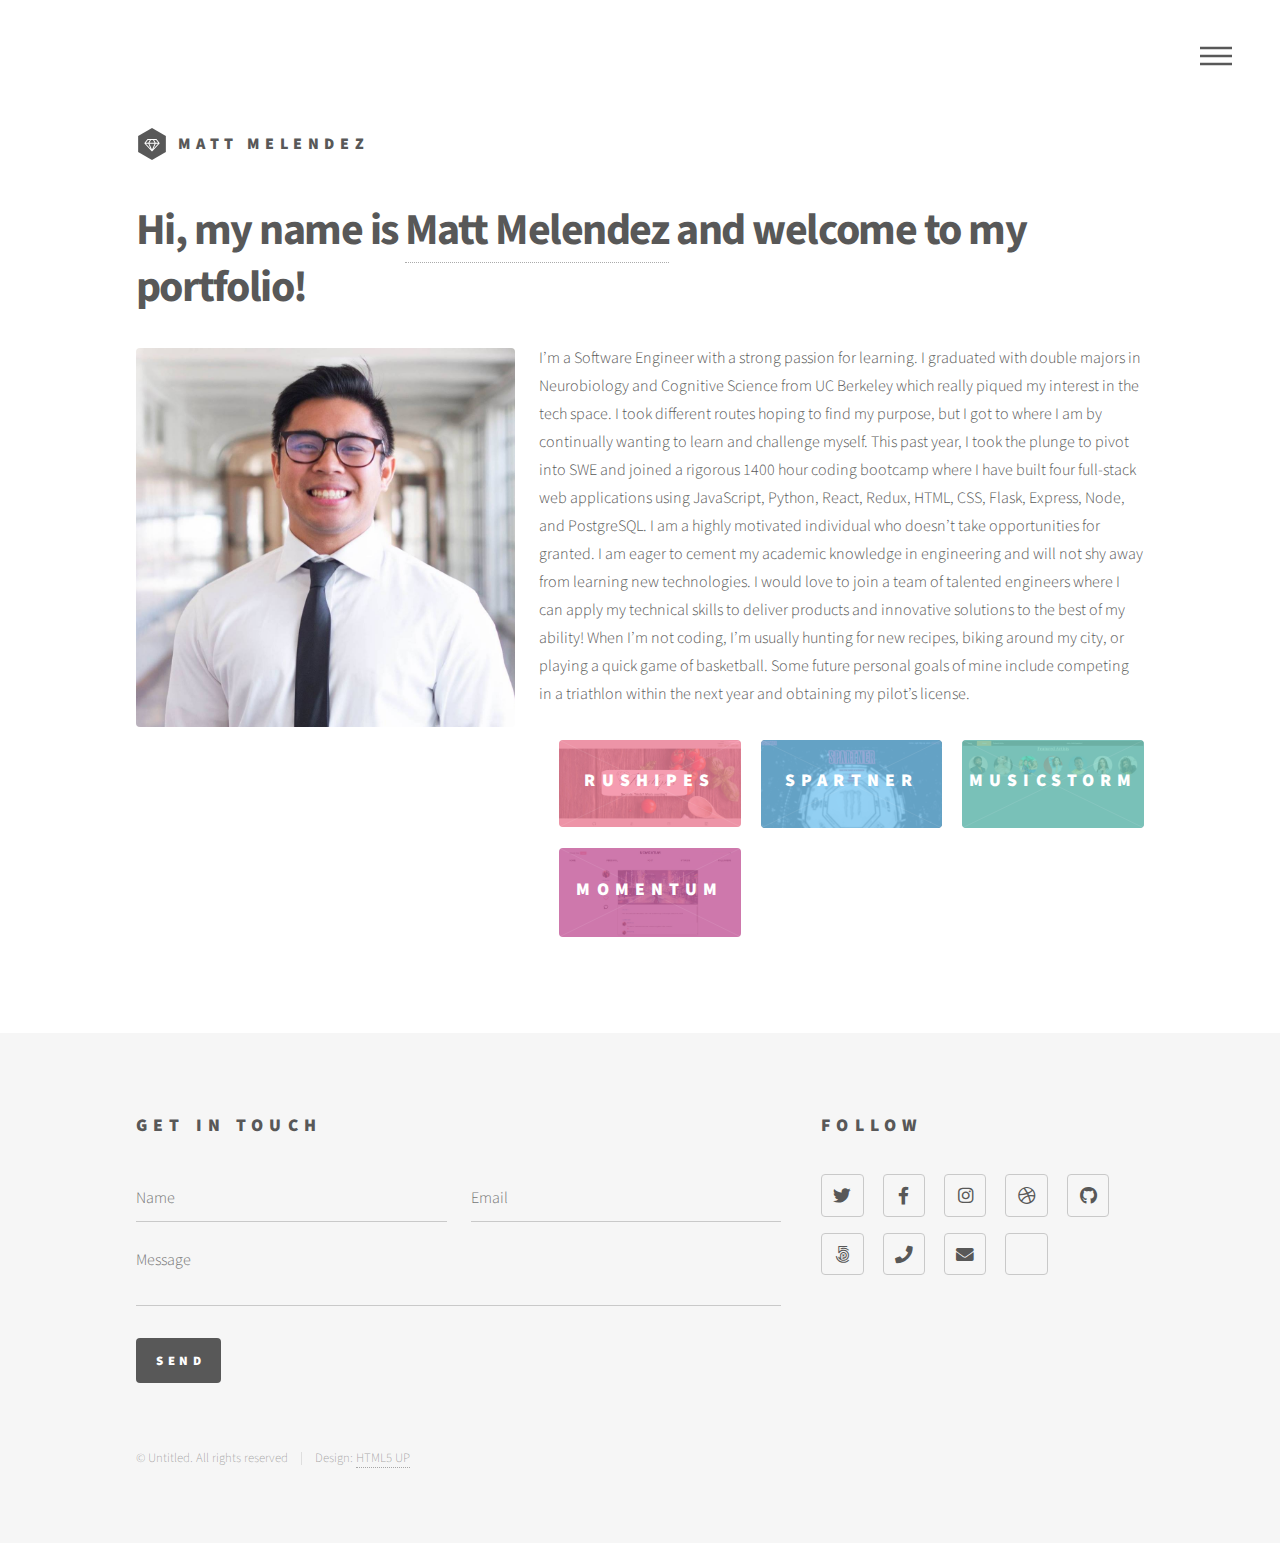
<file: index.html>
<!DOCTYPE HTML>
<!--
	Phantom by HTML5 UP
	html5up.net | @ajlkn
	Free for personal and commercial use under the CCA 3.0 license (html5up.net/license)
-->
<html>
	<head>
		<title>Matt Melendez</title>
		<meta charset="utf-8" />
		<meta name="viewport" content="width=device-width, initial-scale=1, user-scalable=no" />
		<link rel="stylesheet" href="assets/css/main.css" />
		<link rel="icon" type= "image/png" href="images/face-recognition.png" />
		<noscript><link rel="stylesheet" href="assets/css/noscript.css" /></noscript>
	</head>
	<body class="is-preload">
		<!-- Wrapper -->
			<div id="wrapper">

				<!-- Header -->
					<header id="header">
						<div class="inner">

							<!-- Logo -->
								<a href="index.html" class="logo">
									<span class="symbol"><img src="images/logo.svg" alt="" /></span><span class="title">Matt Melendez</span>
								</a>

							<!-- Nav -->
								<nav>
									<ul>
										<li><a href="#menu">Menu</a></li>
									</ul>
								</nav>

						</div>
					</header>

				<!-- Menu -->
					<nav id="menu">
						<h2>Menu</h2>
						<ul>
							<li><a href="index.html">Home</a></li>
							<li><a href="about.html">About Me</a></li>
							<li><a href="rushipes.html">Rushipes</a></li>
							<li><a href="spartner.html">Spartner</a></li>
							<li><a href="musicstorm.html">MusicStorm</a></li>
							<li><a href="momentum.html">Momentum</a></li>
						</ul>
					</nav>

				<!-- Main -->
					<div id="main">
						<div class="inner">
							<header>
								<h1>Hi, my name is <a href="about.html">Matt Melendez</a> and welcome to my portfolio!</h1>
								<p><a href="about.html"><span class="image left"><img src="images/headshot.jpg" alt="" style="max-height:400px; max-width: 400px"/></span></a>I’m a Software Engineer with a strong passion for learning. I graduated with double majors in Neurobiology and Cognitive Science from UC Berkeley which really piqued my interest in the tech space. I took different routes hoping to find my purpose, but I got to where I am by continually wanting to learn and challenge myself.
									This past year, I took the plunge to pivot into SWE and joined a rigorous 1400 hour coding bootcamp where I have built four full-stack web applications using JavaScript, Python, React, Redux, HTML, CSS, Flask, Express, Node, and PostgreSQL. I am a highly motivated individual who doesn’t take opportunities for granted. I am eager to cement my academic knowledge in engineering and will not shy away from learning new technologies. I would love to join a team of talented engineers where I can apply my technical skills to deliver products and innovative solutions to the best of my ability!
									When I’m not coding, I’m usually hunting for new recipes, biking around my city, or playing a quick game of basketball. Some future personal goals of mine include competing in a triathlon within the next year and obtaining my pilot’s license.
									</p>
							</header>
							<section class="tiles">
								<article class="style1">
									<span class="image">
										<img src="images/rushipes.JPG" alt="rushipes-image" />
									</span>
									<a href="rushipes.html">
										<h2>Rushipes</h2>
										<div class="content">
											<p>Save your favorite recipes and make a virtual store of your pantry!</p>
										</div>
									</a>
								</article>
								<article class="style2">
									<span class="image">
										<img src="images/spartner.JPG" alt="spartner-image" />
									</span>
									<a href="spartner.html">
										<h2>Spartner</h2>
										<div class="content">
											<p>Have the match of a lifetime using our OK-Cupid inspired clone for the MMA community!</p>
										</div>
									</a>
								</article>
								<article class="style3">
									<span class="image">
										<img src="images/musicstorm.JPG" alt="musicstorm-image" />
									</span>
									<a href="musicstorm.html">
										<h2>MusicStorm</h2>
										<div class="content">
											<p>Upload your favorite albums and songs to this SoundCloud-inspired application!</p>
										</div>
									</a>
								</article>
								<article class="style4">
									<span class="image">
										<img src="images/momentum.JPG" alt="momentum-image"/>
									</span>
									<a href="momentum.html">
										<h2>Momentum</h2>
										<div class="content">
											<p>Interact with your feed by posting stories and liking and commenting on other stories!</p>
										</div>
									</a>
								</article>
							</section>
						</div>
					</div>

				<!-- Footer -->
					<footer id="footer">
						<div class="inner">
							<section>
								<h2>Get in touch</h2>
								<form method="post" action="#">
									<div class="fields">
										<div class="field half">
											<input type="text" name="name" id="name" placeholder="Name" />
										</div>
										<div class="field half">
											<input type="email" name="email" id="email" placeholder="Email" />
										</div>
										<div class="field">
											<textarea name="message" id="message" placeholder="Message"></textarea>
										</div>
									</div>
									<ul class="actions">
										<li><input type="submit" value="Send" class="primary" /></li>
									</ul>
								</form>
							</section>
							<section>
								<h2>Follow</h2>
								<ul class="icons">
									<li><a href="#" class="icon brands style2 fa-twitter"><span class="label">Twitter</span></a></li>
									<li><a href="#" class="icon brands style2 fa-facebook-f"><span class="label">Facebook</span></a></li>
									<li><a href="#" class="icon brands style2 fa-instagram"><span class="label">Instagram</span></a></li>
									<li><a href="#" class="icon brands style2 fa-dribbble"><span class="label">Dribbble</span></a></li>
									<li><a href="#" class="icon brands style2 fa-github"><span class="label">GitHub</span></a></li>
									<li><a href="#" class="icon brands style2 fa-500px"><span class="label">500px</span></a></li>
									<li><a href="#" class="icon solid style2 fa-phone"><span class="label">Phone</span></a></li>
									<li><a href="#" class="icon solid style2 fa-envelope"><span class="label">Email</span></a></li>
									<li><a href="#" class="icon solid style2 fa-linkedin"><span class="label">Linked In</span></a></li>
								</ul>
							</section>
							<ul class="copyright">
								<li>&copy; Untitled. All rights reserved</li><li>Design: <a href="http://html5up.net">HTML5 UP</a></li>
							</ul>
						</div>
					</footer>

			</div>

		<!-- Scripts -->
			<script src="assets/js/jquery.min.js"></script>
			<script src="assets/js/browser.min.js"></script>
			<script src="assets/js/breakpoints.min.js"></script>
			<script src="assets/js/util.js"></script>
			<script src="assets/js/main.js"></script>

	</body>
</html>
</file>
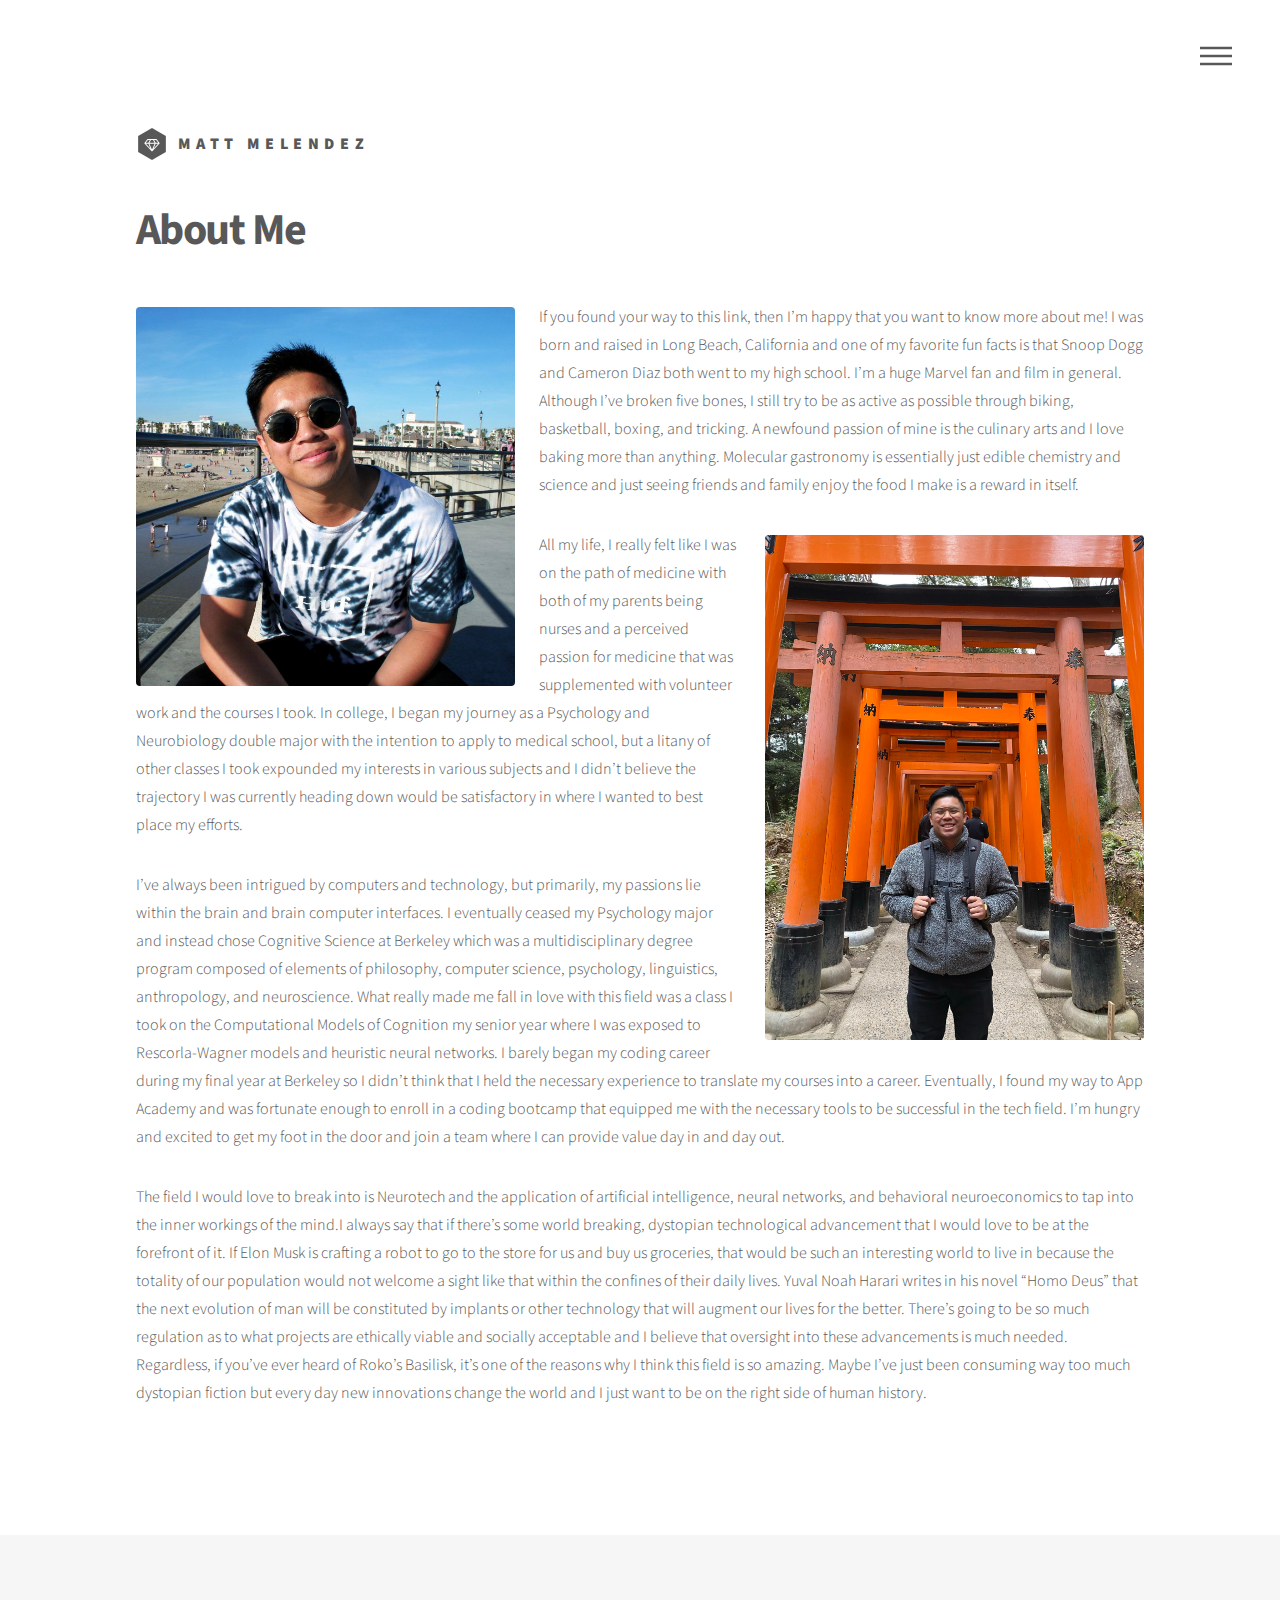
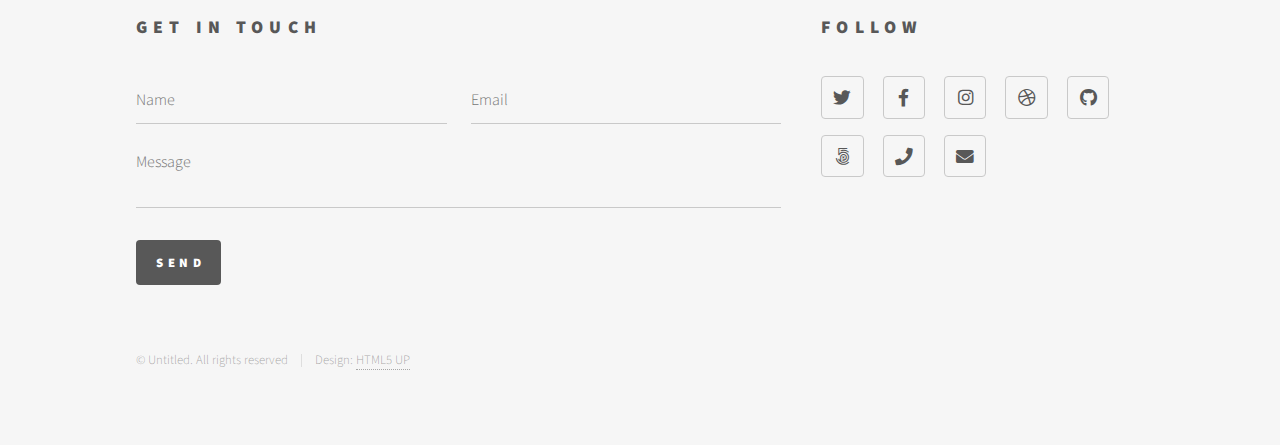
<file: about.html>
<!DOCTYPE HTML>
<!--
	Phantom by HTML5 UP
	html5up.net | @ajlkn
	Free for personal and commercial use under the CCA 3.0 license (html5up.net/license)
-->
<html>
	<head>
		<title>About Matt Melendez</title>
		<meta charset="utf-8" />
		<meta name="viewport" content="width=device-width, initial-scale=1, user-scalable=no" />
		<link rel="stylesheet" href="assets/css/main.css" />
		<link rel="icon" type= "image/png" href="images/face-recognition.png" />
		<noscript><link rel="stylesheet" href="assets/css/noscript.css" /></noscript>
	</head>
	<body class="is-preload">
		<!-- Wrapper -->
			<div id="wrapper">

				<!-- Header -->
					<header id="header">
						<div class="inner">

							<!-- Logo -->
								<a href="index.html" class="logo">
									<span class="symbol"><img src="images/logo.svg" alt="" /></span><span class="title">Matt Melendez</span>
								</a>

							<!-- Nav -->
								<nav>
									<ul>
										<li><a href="#menu">Menu</a></li>
									</ul>
								</nav>

						</div>
					</header>

				<!-- Menu -->
					<nav id="menu">
						<h2>Menu</h2>
						<ul>
							<li><a href="index.html">Home</a></li>
							<li><a href="about.html">About Me</a></li>
							<li><a href="rushipes.html">Rushipes</a></li>
							<li><a href="spartner.html">Spartner</a></li>
							<li><a href="musicstorm.html">MusicStorm</a></li>
							<li><a href="momentum.html">Momentum</a></li>
						</ul>
					</nav>

				<!-- Main -->
					<div id="main">
						<div class="inner">
							<h1>About Me</h1>
							<p><span class="image left"><img src="images/beach.jpg" alt="" /></span>If you found your way to this link, then I’m happy that you want to know more about me! I was born and raised in Long Beach, California and one of my favorite fun facts is that Snoop Dogg and Cameron Diaz both went to my high school. I’m a huge Marvel fan and film in general. Although I’ve broken five bones, I still try to be as active as possible through biking, basketball, boxing, and tricking. A newfound passion of mine is the culinary arts and I love baking more than anything. Molecular gastronomy is essentially just edible chemistry and science and just seeing friends and family enjoy the food I make is a reward in itself. </p>
							<p><span class="image right"><img src="images/japan.jpg" alt="" /></span>All my life, I really felt like I was on the path of medicine with both of my parents being nurses and a perceived passion for medicine that was supplemented with volunteer work and the courses I took. In college, I began my journey as a Psychology and Neurobiology double major with the intention to apply to medical school, but a litany of other classes I took expounded my interests in various subjects and I didn’t believe the trajectory I was currently heading down would be satisfactory in where I wanted to best place my efforts. </p>
							<p>I’ve always been intrigued by computers and technology, but primarily, my passions lie within the brain and brain computer interfaces. I eventually ceased my Psychology major and instead chose Cognitive Science at Berkeley which was a multidisciplinary degree program composed of elements of philosophy, computer science, psychology, linguistics, anthropology, and neuroscience. What really made me fall in love with this field was a class I took on the Computational Models of Cognition my senior year where I was exposed to Rescorla-Wagner models and heuristic neural networks. I barely began my coding career during my final year at Berkeley so I didn’t think that I held the necessary experience to translate my courses into a career. Eventually, I found my way to App Academy and was fortunate enough to enroll in a coding bootcamp that equipped me with the necessary tools to be successful in the tech field. I’m hungry and excited to get my foot in the door and join a team where I can provide value day in and day out.</p>
							<p>The field I would love to break into is Neurotech and the application of artificial intelligence, neural networks, and behavioral neuroeconomics to tap into the inner workings of the mind.I always say that if there’s some world breaking, dystopian technological advancement that I would love to be at the forefront of it. If Elon Musk is crafting a robot to go to the store for us and buy us groceries, that would be such an interesting world to live in because the totality of our population would not welcome a sight like that within the confines of their daily lives. Yuval Noah Harari writes in his novel “Homo Deus” that the next evolution of man will be constituted by implants or other technology that will augment our lives for the better. There’s going to be so much regulation as to what projects are ethically viable and socially acceptable and I believe that oversight into these advancements is much needed. Regardless, if you’ve ever heard of Roko’s Basilisk, it’s one of the reasons why I think this field is so amazing. Maybe I’ve just been consuming way too much dystopian fiction but every day new innovations change the world and I just want to be on the right side of human history. </p>
						</div>
					</div>

				<!-- Footer -->
					<footer id="footer">
						<div class="inner">
							<section>
								<h2>Get in touch</h2>
								<form method="post" action="#">
									<div class="fields">
										<div class="field half">
											<input type="text" name="name" id="name" placeholder="Name" />
										</div>
										<div class="field half">
											<input type="email" name="email" id="email" placeholder="Email" />
										</div>
										<div class="field">
											<textarea name="message" id="message" placeholder="Message"></textarea>
										</div>
									</div>
									<ul class="actions">
										<li><input type="submit" value="Send" class="primary" /></li>
									</ul>
								</form>
							</section>
							<section>
								<h2>Follow</h2>
								<ul class="icons">
									<li><a href="#" class="icon brands style2 fa-twitter"><span class="label">Twitter</span></a></li>
									<li><a href="#" class="icon brands style2 fa-facebook-f"><span class="label">Facebook</span></a></li>
									<li><a href="#" class="icon brands style2 fa-instagram"><span class="label">Instagram</span></a></li>
									<li><a href="#" class="icon brands style2 fa-dribbble"><span class="label">Dribbble</span></a></li>
									<li><a href="#" class="icon brands style2 fa-github"><span class="label">GitHub</span></a></li>
									<li><a href="#" class="icon brands style2 fa-500px"><span class="label">500px</span></a></li>
									<li><a href="#" class="icon solid style2 fa-phone"><span class="label">Phone</span></a></li>
									<li><a href="#" class="icon solid style2 fa-envelope"><span class="label">Email</span></a></li>
								</ul>
							</section>
							<ul class="copyright">
								<li>&copy; Untitled. All rights reserved</li><li>Design: <a href="http://html5up.net">HTML5 UP</a></li>
							</ul>
						</div>
					</footer>

			</div>

		<!-- Scripts -->
			<script src="assets/js/jquery.min.js"></script>
			<script src="assets/js/browser.min.js"></script>
			<script src="assets/js/breakpoints.min.js"></script>
			<script src="assets/js/util.js"></script>
			<script src="assets/js/main.js"></script>

	</body>
</html>
</file>
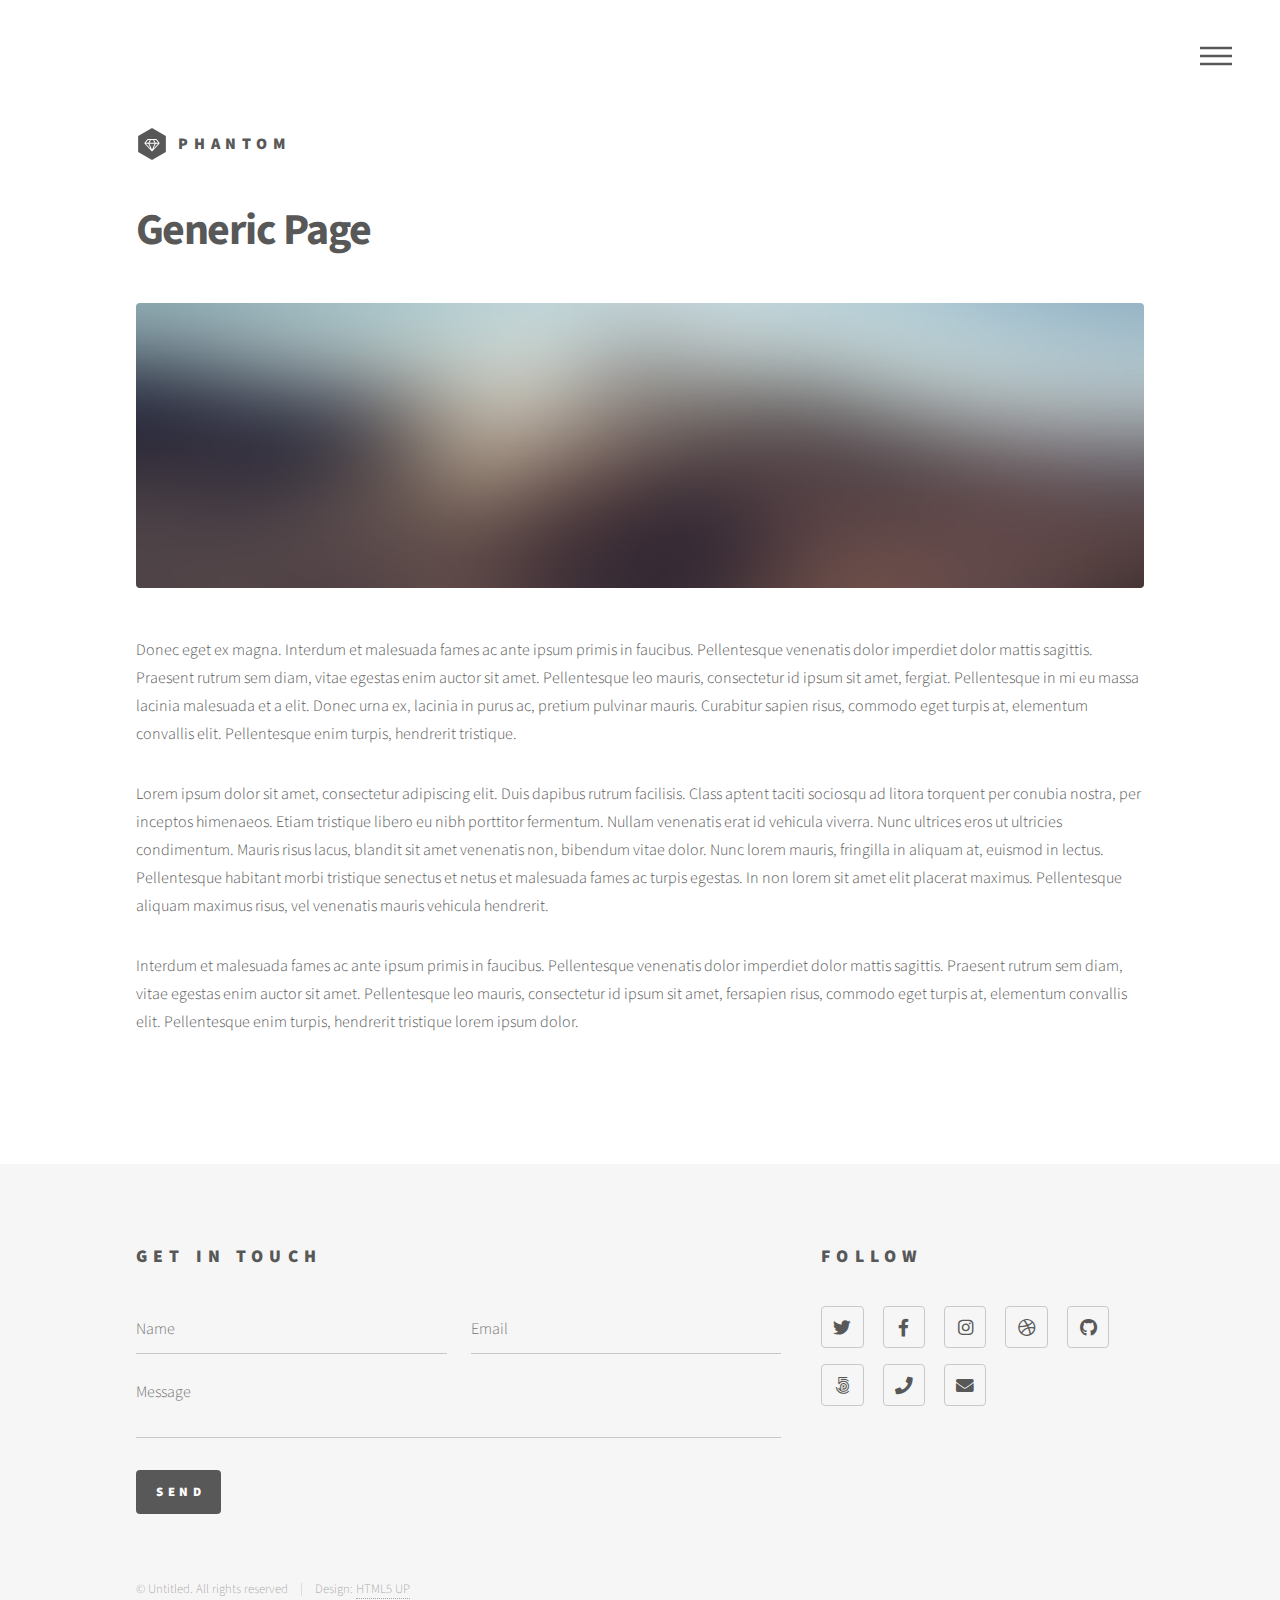
<file: generic.html>
<!DOCTYPE HTML>
<!--
	Phantom by HTML5 UP
	html5up.net | @ajlkn
	Free for personal and commercial use under the CCA 3.0 license (html5up.net/license)
-->
<html>
	<head>
		<title>Generic - Phantom by HTML5 UP</title>
		<meta charset="utf-8" />
		<meta name="viewport" content="width=device-width, initial-scale=1, user-scalable=no" />
		<link rel="stylesheet" href="assets/css/main.css" />
		<noscript><link rel="stylesheet" href="assets/css/noscript.css" /></noscript>
	</head>
	<body class="is-preload">
		<!-- Wrapper -->
			<div id="wrapper">

				<!-- Header -->
					<header id="header">
						<div class="inner">

							<!-- Logo -->
								<a href="index.html" class="logo">
									<span class="symbol"><img src="images/logo.svg" alt="" /></span><span class="title">Phantom</span>
								</a>

							<!-- Nav -->
								<nav>
									<ul>
										<li><a href="#menu">Menu</a></li>
									</ul>
								</nav>

						</div>
					</header>

				<!-- Menu -->
					<nav id="menu">
						<h2>Menu</h2>
						<ul>
							<li><a href="index.html">Home</a></li>
							<li><a href="rushipes.html">Rushipes</a></li>
							<li><a href="spartner.html">Spartner</a></li>
							<li><a href="musicstorm.html">MusicStorm</a></li>
							<li><a href="momentum.html">Momentum</a></li>
							<li><a href="elements.html">Elements</a></li>
						</ul>
					</nav>

				<!-- Main -->
					<div id="main">
						<div class="inner">
							<h1>Generic Page</h1>
							<span class="image main"><img src="images/pic13.jpg" alt="" /></span>
							<p>Donec eget ex magna. Interdum et malesuada fames ac ante ipsum primis in faucibus. Pellentesque venenatis dolor imperdiet dolor mattis sagittis. Praesent rutrum sem diam, vitae egestas enim auctor sit amet. Pellentesque leo mauris, consectetur id ipsum sit amet, fergiat. Pellentesque in mi eu massa lacinia malesuada et a elit. Donec urna ex, lacinia in purus ac, pretium pulvinar mauris. Curabitur sapien risus, commodo eget turpis at, elementum convallis elit. Pellentesque enim turpis, hendrerit tristique.</p>
							<p>Lorem ipsum dolor sit amet, consectetur adipiscing elit. Duis dapibus rutrum facilisis. Class aptent taciti sociosqu ad litora torquent per conubia nostra, per inceptos himenaeos. Etiam tristique libero eu nibh porttitor fermentum. Nullam venenatis erat id vehicula viverra. Nunc ultrices eros ut ultricies condimentum. Mauris risus lacus, blandit sit amet venenatis non, bibendum vitae dolor. Nunc lorem mauris, fringilla in aliquam at, euismod in lectus. Pellentesque habitant morbi tristique senectus et netus et malesuada fames ac turpis egestas. In non lorem sit amet elit placerat maximus. Pellentesque aliquam maximus risus, vel venenatis mauris vehicula hendrerit.</p>
							<p>Interdum et malesuada fames ac ante ipsum primis in faucibus. Pellentesque venenatis dolor imperdiet dolor mattis sagittis. Praesent rutrum sem diam, vitae egestas enim auctor sit amet. Pellentesque leo mauris, consectetur id ipsum sit amet, fersapien risus, commodo eget turpis at, elementum convallis elit. Pellentesque enim turpis, hendrerit tristique lorem ipsum dolor.</p>
						</div>
					</div>

				<!-- Footer -->
					<footer id="footer">
						<div class="inner">
							<section>
								<h2>Get in touch</h2>
								<form method="post" action="#">
									<div class="fields">
										<div class="field half">
											<input type="text" name="name" id="name" placeholder="Name" />
										</div>
										<div class="field half">
											<input type="email" name="email" id="email" placeholder="Email" />
										</div>
										<div class="field">
											<textarea name="message" id="message" placeholder="Message"></textarea>
										</div>
									</div>
									<ul class="actions">
										<li><input type="submit" value="Send" class="primary" /></li>
									</ul>
								</form>
							</section>
							<section>
								<h2>Follow</h2>
								<ul class="icons">
									<li><a href="#" class="icon brands style2 fa-twitter"><span class="label">Twitter</span></a></li>
									<li><a href="#" class="icon brands style2 fa-facebook-f"><span class="label">Facebook</span></a></li>
									<li><a href="#" class="icon brands style2 fa-instagram"><span class="label">Instagram</span></a></li>
									<li><a href="#" class="icon brands style2 fa-dribbble"><span class="label">Dribbble</span></a></li>
									<li><a href="#" class="icon brands style2 fa-github"><span class="label">GitHub</span></a></li>
									<li><a href="#" class="icon brands style2 fa-500px"><span class="label">500px</span></a></li>
									<li><a href="#" class="icon solid style2 fa-phone"><span class="label">Phone</span></a></li>
									<li><a href="#" class="icon solid style2 fa-envelope"><span class="label">Email</span></a></li>
								</ul>
							</section>
							<ul class="copyright">
								<li>&copy; Untitled. All rights reserved</li><li>Design: <a href="http://html5up.net">HTML5 UP</a></li>
							</ul>
						</div>
					</footer>

			</div>

		<!-- Scripts -->
			<script src="assets/js/jquery.min.js"></script>
			<script src="assets/js/browser.min.js"></script>
			<script src="assets/js/breakpoints.min.js"></script>
			<script src="assets/js/util.js"></script>
			<script src="assets/js/main.js"></script>

	</body>
</html>
</file>
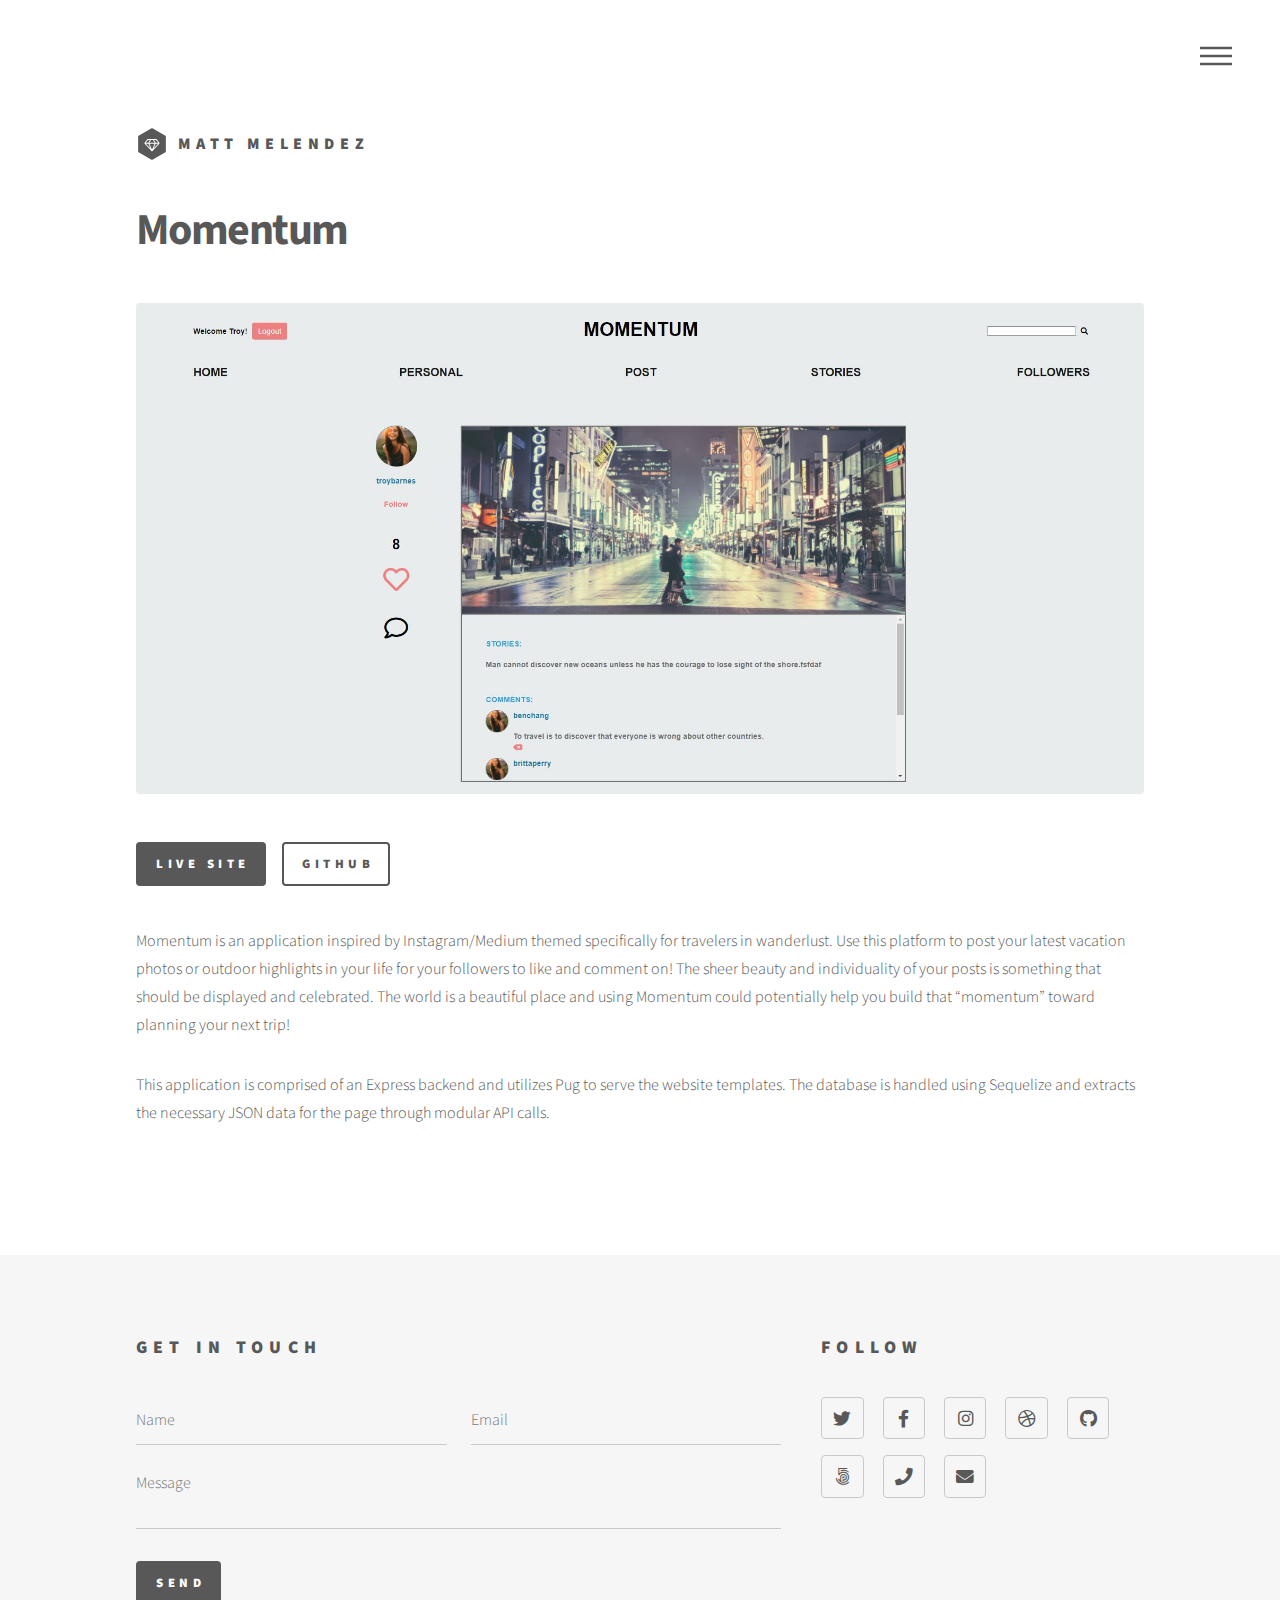
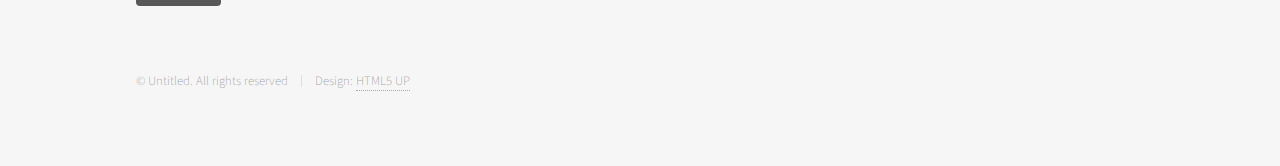
<file: momentum.html>
<!DOCTYPE HTML>
<!--
	Phantom by HTML5 UP
	html5up.net | @ajlkn
	Free for personal and commercial use under the CCA 3.0 license (html5up.net/license)
-->
<html>
	<head>
		<title>Momentum</title>
		<meta charset="utf-8" />
		<meta name="viewport" content="width=device-width, initial-scale=1, user-scalable=no" />
		<link rel="stylesheet" href="assets/css/main.css" />
		<link rel="icon" type= "image/png" href="images/face-recognition.png" />
		<noscript><link rel="stylesheet" href="assets/css/noscript.css" /></noscript>
	</head>
	<body class="is-preload">
		<!-- Wrapper -->
			<div id="wrapper">

				<!-- Header -->
					<header id="header">
						<div class="inner">

							<!-- Logo -->
								<a href="index.html" class="logo">
									<span class="symbol"><img src="images/logo.svg" alt="" /></span><span class="title">Matt Melendez</span>
								</a>

							<!-- Nav -->
								<nav>
									<ul>
										<li><a href="#menu">Menu</a></li>
									</ul>
								</nav>

						</div>
					</header>

				<!-- Menu -->
					<nav id="menu">
						<h2>Menu</h2>
						<ul>
							<li><a href="index.html">Home</a></li>
							<li><a href="about.html">About Me</a></li>
							<li><a href="rushipes.html">Rushipes</a></li>
							<li><a href="spartner.html">Spartner</a></li>
							<li><a href="musicstorm.html">MusicStorm</a></li>
							<li><a href="momentum.html">Momentum</a></li>
						</ul>
					</nav>

				<!-- Main -->
					<div id="main">
						<div class="inner">
							<h1>Momentum</h1>
							<span class="image main"><img src="images/momentum.JPG" alt="" /></span>
							<ul class="actions">
								<li><a href="https://group-11-momentum.herokuapp.com/" class="button primary">Live Site</a></li>
								<li><a href="https://github.com/Bsnernier/Momentum" class="button">GitHub</a></li>
							</ul>
							<p>Momentum is an application inspired by Instagram/Medium themed specifically for travelers in wanderlust. Use this platform to post your latest vacation photos or outdoor highlights in your life for your followers to like and comment on! The sheer beauty and individuality of your posts is something that should be displayed and celebrated. The world is a beautiful place and using Momentum could potentially help you build that “momentum” toward planning your next trip!</p>
							<p>This application is comprised of an Express backend and utilizes Pug to serve the website templates. The database is handled using Sequelize and extracts the necessary JSON data for the page through modular API calls.</p>
						</div>
					</div>

				<!-- Footer -->
					<footer id="footer">
						<div class="inner">
							<section>
								<h2>Get in touch</h2>
								<form method="post" action="#">
									<div class="fields">
										<div class="field half">
											<input type="text" name="name" id="name" placeholder="Name" />
										</div>
										<div class="field half">
											<input type="email" name="email" id="email" placeholder="Email" />
										</div>
										<div class="field">
											<textarea name="message" id="message" placeholder="Message"></textarea>
										</div>
									</div>
									<ul class="actions">
										<li><input type="submit" value="Send" class="primary" /></li>
									</ul>
								</form>
							</section>
							<section>
								<h2>Follow</h2>
								<ul class="icons">
									<li><a href="#" class="icon brands style2 fa-twitter"><span class="label">Twitter</span></a></li>
									<li><a href="#" class="icon brands style2 fa-facebook-f"><span class="label">Facebook</span></a></li>
									<li><a href="#" class="icon brands style2 fa-instagram"><span class="label">Instagram</span></a></li>
									<li><a href="#" class="icon brands style2 fa-dribbble"><span class="label">Dribbble</span></a></li>
									<li><a href="#" class="icon brands style2 fa-github"><span class="label">GitHub</span></a></li>
									<li><a href="#" class="icon brands style2 fa-500px"><span class="label">500px</span></a></li>
									<li><a href="#" class="icon solid style2 fa-phone"><span class="label">Phone</span></a></li>
									<li><a href="#" class="icon solid style2 fa-envelope"><span class="label">Email</span></a></li>
								</ul>
							</section>
							<ul class="copyright">
								<li>&copy; Untitled. All rights reserved</li><li>Design: <a href="http://html5up.net">HTML5 UP</a></li>
							</ul>
						</div>
					</footer>

			</div>

		<!-- Scripts -->
			<script src="assets/js/jquery.min.js"></script>
			<script src="assets/js/browser.min.js"></script>
			<script src="assets/js/breakpoints.min.js"></script>
			<script src="assets/js/util.js"></script>
			<script src="assets/js/main.js"></script>

	</body>
</html>
</file>
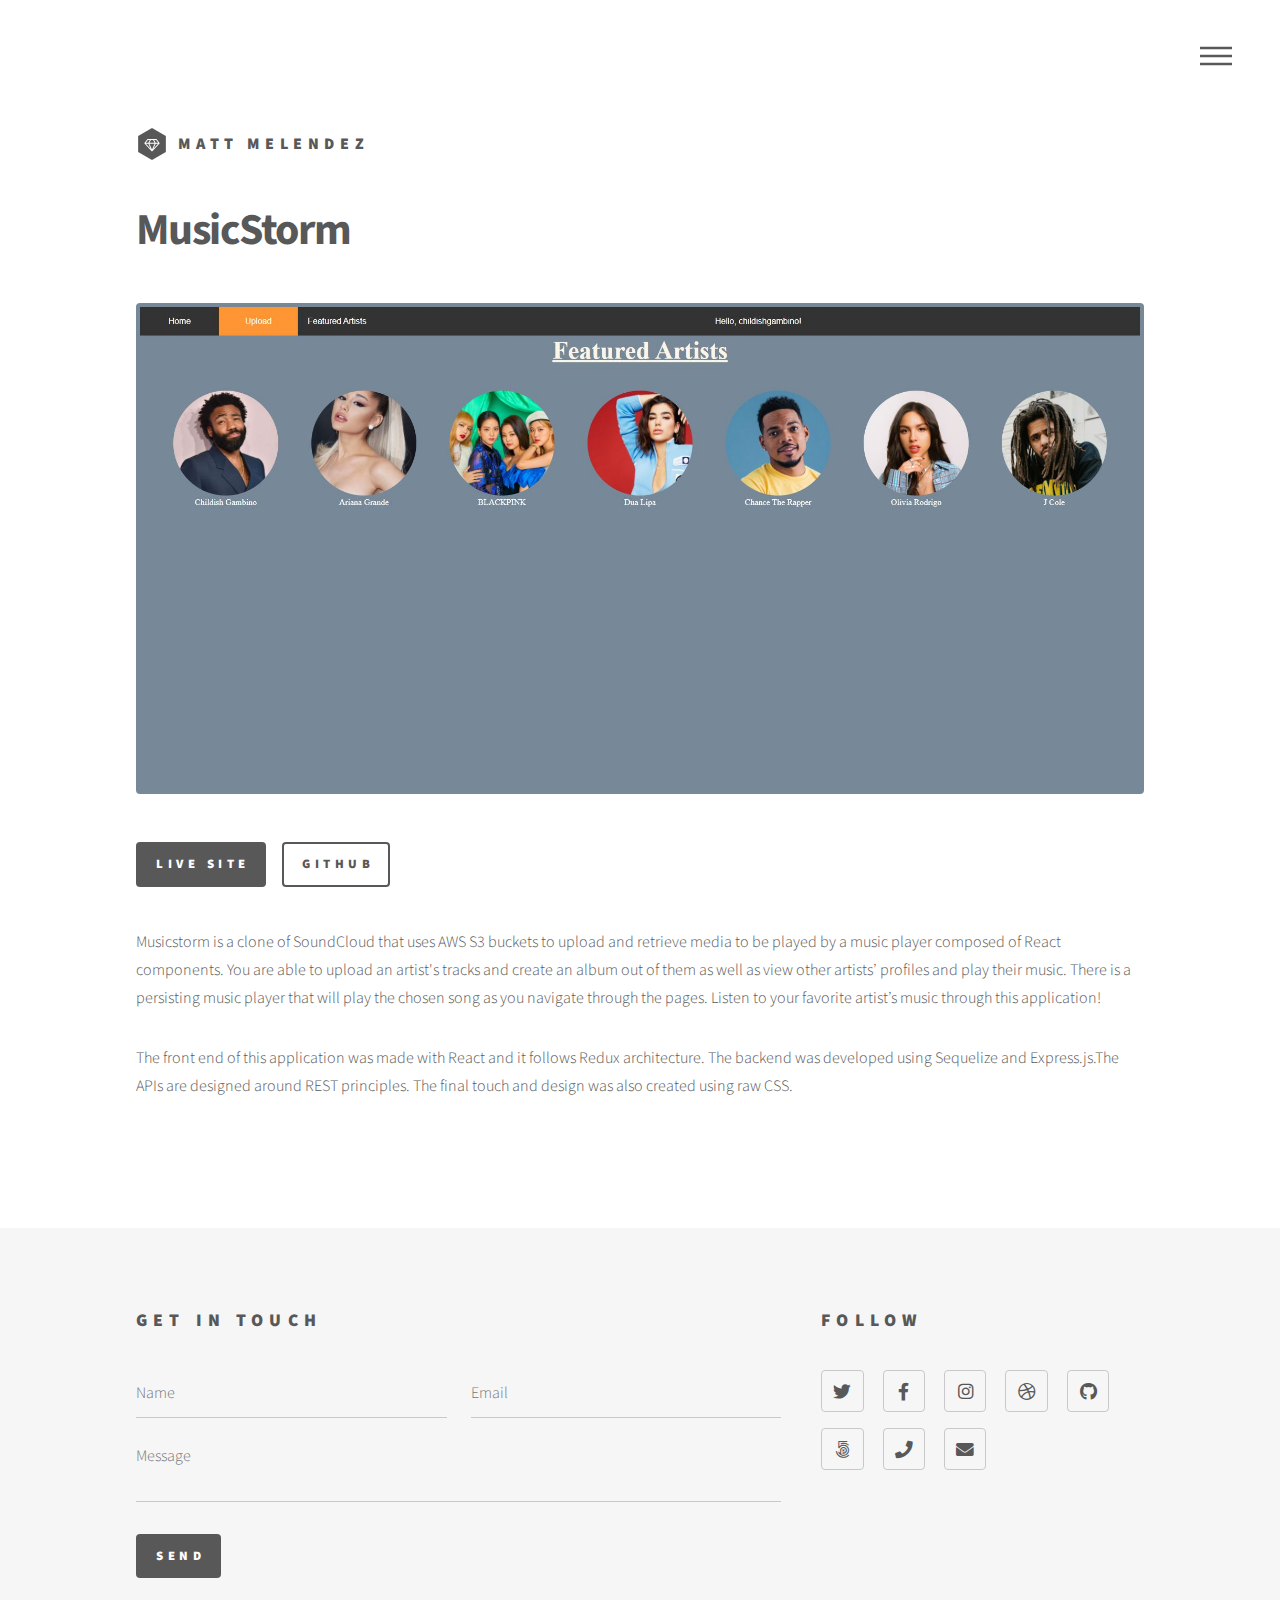
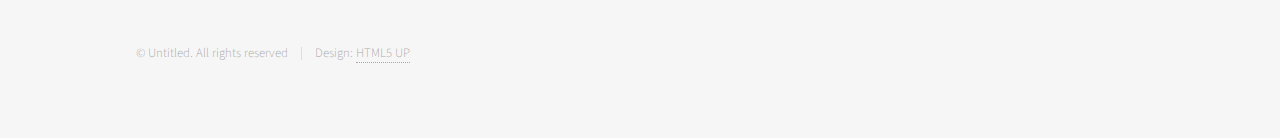
<file: musicstorm.html>
<!DOCTYPE HTML>
<!--
	Phantom by HTML5 UP
	html5up.net | @ajlkn
	Free for personal and commercial use under the CCA 3.0 license (html5up.net/license)
-->
<html>
	<head>
		<title>MusicStorm</title>
		<meta charset="utf-8" />
		<meta name="viewport" content="width=device-width, initial-scale=1, user-scalable=no" />
		<link rel="stylesheet" href="assets/css/main.css" />
		<link rel="icon" type= "image/png" href="images/face-recognition.png" />
		<noscript><link rel="stylesheet" href="assets/css/noscript.css" /></noscript>
	</head>
	<body class="is-preload">
		<!-- Wrapper -->
			<div id="wrapper">

				<!-- Header -->
					<header id="header">
						<div class="inner">

							<!-- Logo -->
								<a href="index.html" class="logo">
									<span class="symbol"><img src="images/logo.svg" alt="" /></span><span class="title">Matt Melendez</span>
								</a>

							<!-- Nav -->
								<nav>
									<ul>
										<li><a href="#menu">Menu</a></li>
									</ul>
								</nav>

						</div>
					</header>

				<!-- Menu -->
					<nav id="menu">
						<h2>Menu</h2>
						<ul>
							<li><a href="index.html">Home</a></li>
							<li><a href="about.html">About Me</a></li>
							<li><a href="rushipes.html">Rushipes</a></li>
							<li><a href="spartner.html">Spartner</a></li>
							<li><a href="musicstorm.html">MusicStorm</a></li>
							<li><a href="momentum.html">Momentum</a></li>
						</ul>
					</nav>

				<!-- Main -->
					<div id="main">
						<div class="inner">
							<h1>MusicStorm</h1>
							<span class="image main"><img src="images/musicstorm.JPG" alt="" /></span>
							<ul class="actions">
								<li><a href="https://music-storm.herokuapp.com/" class="button primary">Live Site</a></li>
								<li><a href="https://github.com/melendezmatt/Music-Storm" class="button">GitHub</a></li>
							</ul>
							<p>Musicstorm is a clone of SoundCloud that uses AWS S3 buckets to upload and retrieve media to be played by a music player composed of React components. You are able to upload an artist's tracks and create an album out of them as well as view other artists’ profiles and play their music. There is a persisting music player that will play the chosen song as you navigate through the pages. Listen to your favorite artist’s music through this application!</p>
							<p>The front end of this application was made with React and it follows Redux architecture. The backend was developed using Sequelize and Express.js.The APIs are designed around REST principles. The final touch and design was also created using raw CSS.</p>
						</div>
					</div>

				<!-- Footer -->
					<footer id="footer">
						<div class="inner">
							<section>
								<h2>Get in touch</h2>
								<form method="post" action="#">
									<div class="fields">
										<div class="field half">
											<input type="text" name="name" id="name" placeholder="Name" />
										</div>
										<div class="field half">
											<input type="email" name="email" id="email" placeholder="Email" />
										</div>
										<div class="field">
											<textarea name="message" id="message" placeholder="Message"></textarea>
										</div>
									</div>
									<ul class="actions">
										<li><input type="submit" value="Send" class="primary" /></li>
									</ul>
								</form>
							</section>
							<section>
								<h2>Follow</h2>
								<ul class="icons">
									<li><a href="#" class="icon brands style2 fa-twitter"><span class="label">Twitter</span></a></li>
									<li><a href="#" class="icon brands style2 fa-facebook-f"><span class="label">Facebook</span></a></li>
									<li><a href="#" class="icon brands style2 fa-instagram"><span class="label">Instagram</span></a></li>
									<li><a href="#" class="icon brands style2 fa-dribbble"><span class="label">Dribbble</span></a></li>
									<li><a href="#" class="icon brands style2 fa-github"><span class="label">GitHub</span></a></li>
									<li><a href="#" class="icon brands style2 fa-500px"><span class="label">500px</span></a></li>
									<li><a href="#" class="icon solid style2 fa-phone"><span class="label">Phone</span></a></li>
									<li><a href="#" class="icon solid style2 fa-envelope"><span class="label">Email</span></a></li>
								</ul>
							</section>
							<ul class="copyright">
								<li>&copy; Untitled. All rights reserved</li><li>Design: <a href="http://html5up.net">HTML5 UP</a></li>
							</ul>
						</div>
					</footer>

			</div>

		<!-- Scripts -->
			<script src="assets/js/jquery.min.js"></script>
			<script src="assets/js/browser.min.js"></script>
			<script src="assets/js/breakpoints.min.js"></script>
			<script src="assets/js/util.js"></script>
			<script src="assets/js/main.js"></script>

	</body>
</html>
</file>
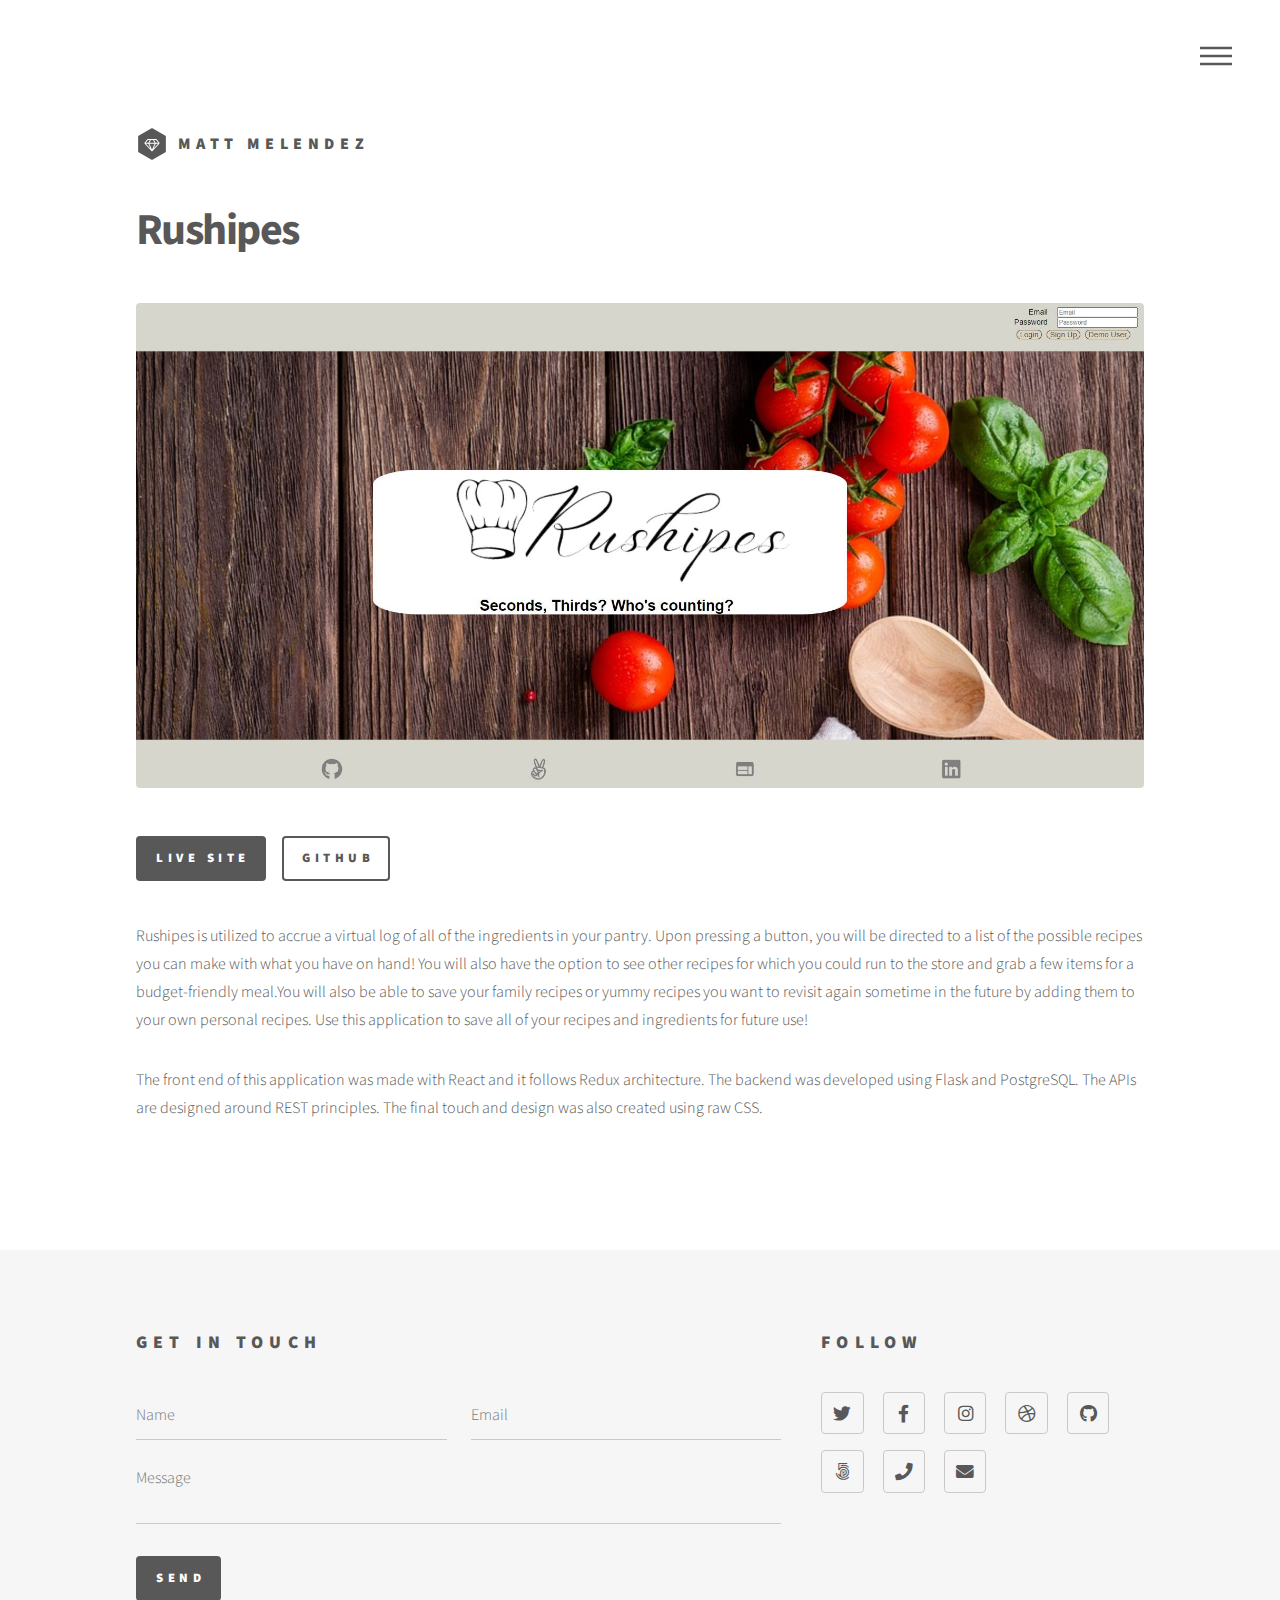
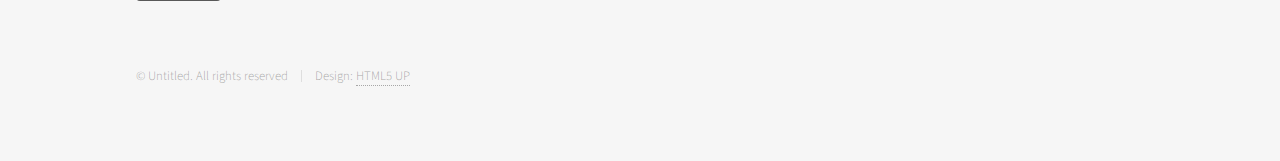
<file: rushipes.html>
<!DOCTYPE HTML>
<!--
	Phantom by HTML5 UP
	html5up.net | @ajlkn
	Free for personal and commercial use under the CCA 3.0 license (html5up.net/license)
-->
<html>
	<head>
		<title>Rushipes</title>
		<meta charset="utf-8" />
		<meta name="viewport" content="width=device-width, initial-scale=1, user-scalable=no" />
		<link rel="stylesheet" href="assets/css/main.css" />
		<link rel="icon" type= "image/png" href="images/face-recognition.png" />
		<!-- <link rel="icon" href="favicon.ico" type="image/ico"/>
        <link rel="shortcut icon" href="favicon.ico" type="image/x-icon"/> -->
		<noscript><link rel="stylesheet" href="assets/css/noscript.css" /></noscript>
	</head>
	<body class="is-preload">
		<!-- Wrapper -->
			<div id="wrapper">

				<!-- Header -->
					<header id="header">
						<div class="inner">

							<!-- Logo -->
								<a href="index.html" class="logo">
									<span class="symbol"><img src="images/logo.svg" alt="" /></span><span class="title">Matt Melendez</span>
								</a>

							<!-- Nav -->
								<nav>
									<ul>
										<li><a href="#menu">Menu</a></li>
									</ul>
								</nav>

						</div>
					</header>

				<!-- Menu -->
					<nav id="menu">
						<h2>Menu</h2>
						<ul>
							<li><a href="index.html">Home</a></li>
							<li><a href="about.html">About Me</a></li>
							<li><a href="rushipes.html">Rushipes</a></li>
							<li><a href="spartner.html">Spartner</a></li>
							<li><a href="musicstorm.html">MusicStorm</a></li>
							<li><a href="momentum.html">Momentum</a></li>
						</ul>
					</nav>

				<!-- Main -->
					<div id="main">
						<div class="inner">
							<h1>Rushipes</h1>
							<span class="image main"><img src="images/rushipes.JPG" alt="" /></span>
							<ul class="actions">
								<li><a href="https://rushipes.herokuapp.com/" class="button primary">Live Site</a></li>
								<li><a href="https://github.com/melendezmatt/Rushipes" class="button">GitHub</a></li>
							</ul>
							<p>Rushipes is utilized to accrue a virtual log of all of the ingredients in your pantry. Upon pressing a button, you will be directed to a list of the possible recipes you can make with what you have on hand! You will also have the option to see other recipes for which you could run to the store and grab a few items for a budget-friendly meal.You will also be able to save your family recipes or yummy recipes you want to revisit again sometime in the future by adding them to your own personal recipes. Use this application to save all of your recipes and ingredients for future use! </p>
							<p>The front end of this application was made with React and it follows Redux architecture. The backend was developed using Flask and PostgreSQL. The APIs are designed around REST principles. The final touch and design was also created using raw CSS.</p>
						</div>
					</div>

				<!-- Footer -->
					<footer id="footer">
						<div class="inner">
							<section>
								<h2>Get in touch</h2>
								<form method="post" action="#">
									<div class="fields">
										<div class="field half">
											<input type="text" name="name" id="name" placeholder="Name" />
										</div>
										<div class="field half">
											<input type="email" name="email" id="email" placeholder="Email" />
										</div>
										<div class="field">
											<textarea name="message" id="message" placeholder="Message"></textarea>
										</div>
									</div>
									<ul class="actions">
										<li><input type="submit" value="Send" class="primary" /></li>
									</ul>
								</form>
							</section>
							<section>
								<h2>Follow</h2>
								<ul class="icons">
									<li><a href="#" class="icon brands style2 fa-twitter"><span class="label">Twitter</span></a></li>
									<li><a href="#" class="icon brands style2 fa-facebook-f"><span class="label">Facebook</span></a></li>
									<li><a href="#" class="icon brands style2 fa-instagram"><span class="label">Instagram</span></a></li>
									<li><a href="#" class="icon brands style2 fa-dribbble"><span class="label">Dribbble</span></a></li>
									<li><a href="#" class="icon brands style2 fa-github"><span class="label">GitHub</span></a></li>
									<li><a href="#" class="icon brands style2 fa-500px"><span class="label">500px</span></a></li>
									<li><a href="#" class="icon solid style2 fa-phone"><span class="label">Phone</span></a></li>
									<li><a href="#" class="icon solid style2 fa-envelope"><span class="label">Email</span></a></li>
								</ul>
							</section>
							<ul class="copyright">
								<li>&copy; Untitled. All rights reserved</li><li>Design: <a href="http://html5up.net">HTML5 UP</a></li>
							</ul>
						</div>
					</footer>

			</div>

		<!-- Scripts -->
			<script src="assets/js/jquery.min.js"></script>
			<script src="assets/js/browser.min.js"></script>
			<script src="assets/js/breakpoints.min.js"></script>
			<script src="assets/js/util.js"></script>
			<script src="assets/js/main.js"></script>

	</body>
</html>
</file>
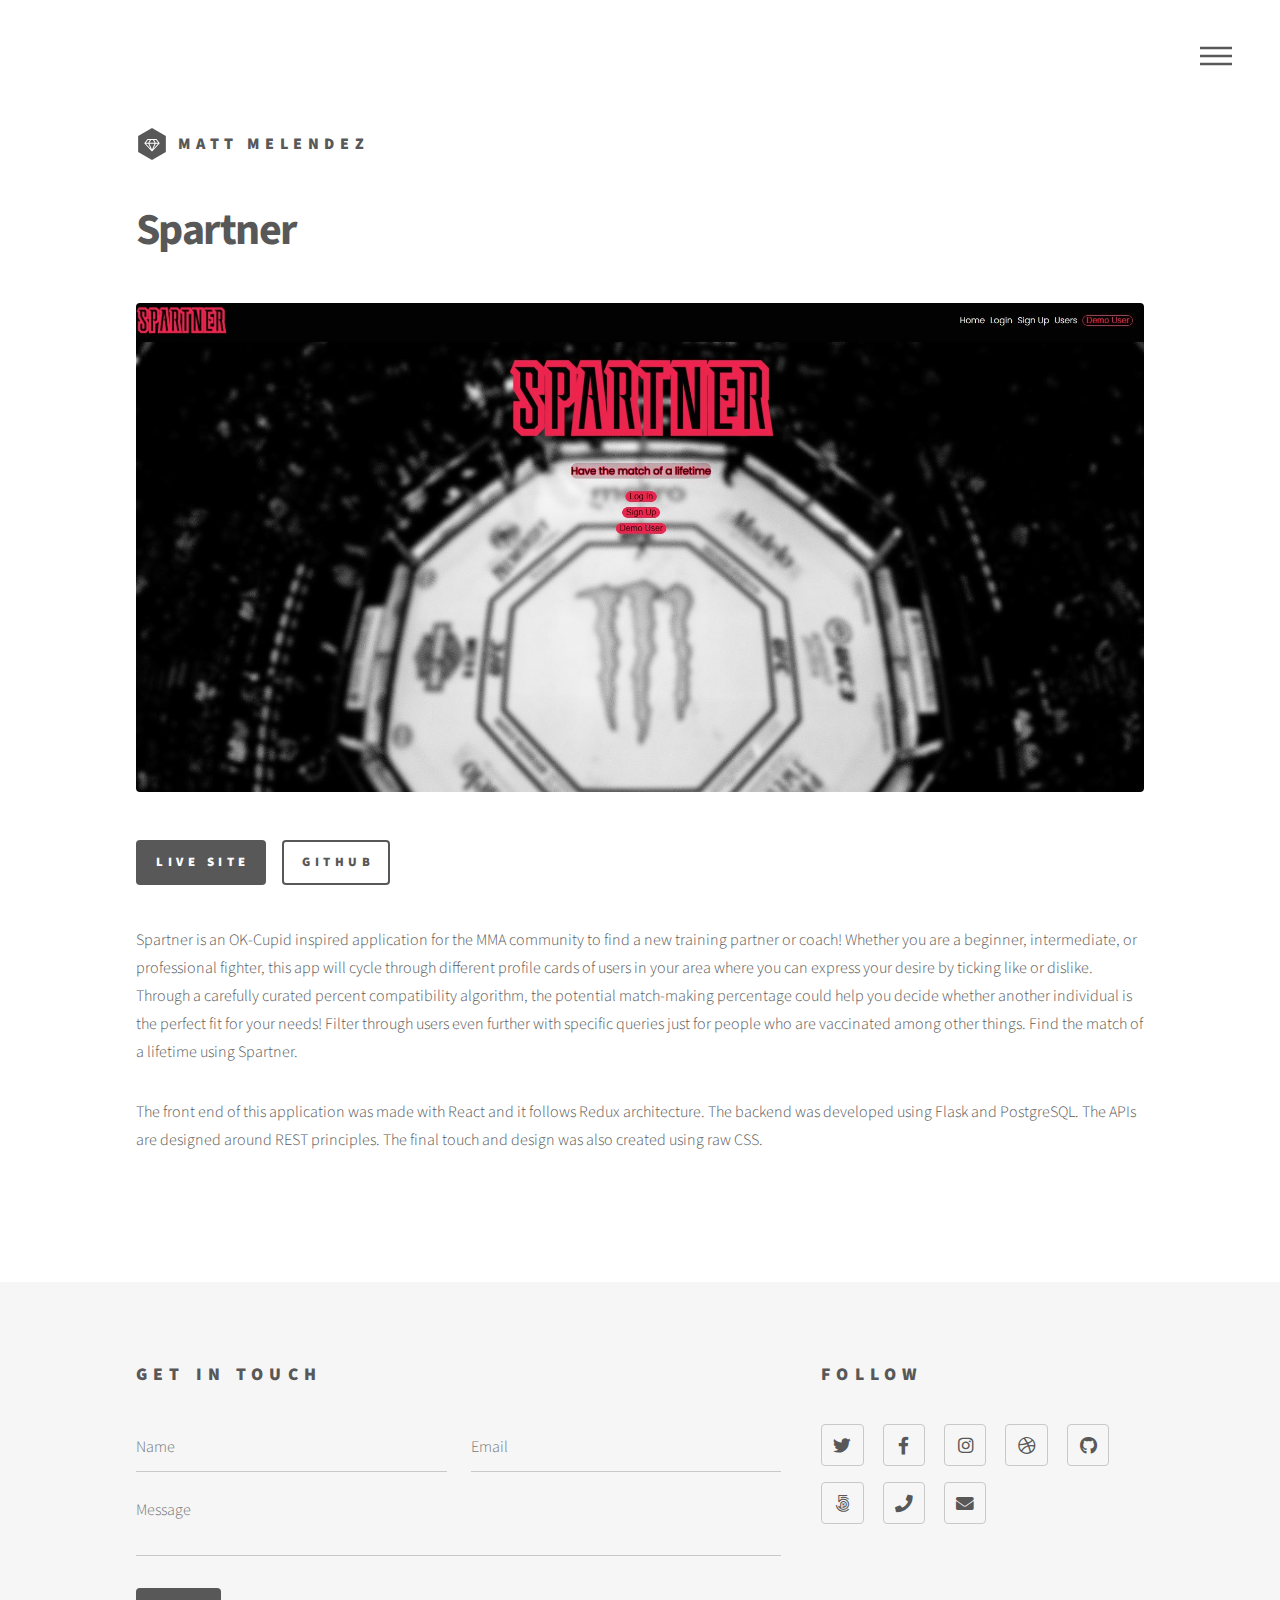
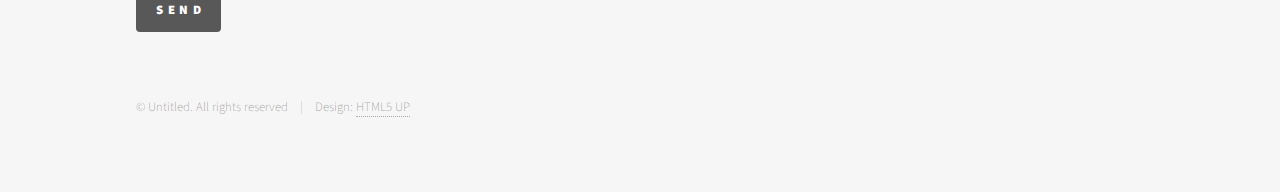
<file: spartner.html>
<!DOCTYPE HTML>
<!--
	Phantom by HTML5 UP
	html5up.net | @ajlkn
	Free for personal and commercial use under the CCA 3.0 license (html5up.net/license)
-->
<html>
	<head>
		<title>Spartner</title>
		<meta charset="utf-8" />
		<meta name="viewport" content="width=device-width, initial-scale=1, user-scalable=no" />
		<link rel="stylesheet" href="assets/css/main.css" />
		<link rel="icon" type= "image/png" href="images/face-recognition.png" />
		<noscript><link rel="stylesheet" href="assets/css/noscript.css" /></noscript>
	</head>
	<body class="is-preload">
		<!-- Wrapper -->
			<div id="wrapper">

				<!-- Header -->
					<header id="header">
						<div class="inner">

							<!-- Logo -->
								<a href="index.html" class="logo">
									<span class="symbol"><img src="images/logo.svg" alt="" /></span><span class="title">Matt Melendez</span>
								</a>

							<!-- Nav -->
								<nav>
									<ul>
										<li><a href="#menu">Menu</a></li>
									</ul>
								</nav>

						</div>
					</header>

				<!-- Menu -->
					<nav id="menu">
						<h2>Menu</h2>
						<ul>
							<li><a href="index.html">Home</a></li>
							<li><a href="about.html">About Me</a></li>
							<li><a href="rushipes.html">Rushipes</a></li>
							<li><a href="spartner.html">Spartner</a></li>
							<li><a href="musicstorm.html">MusicStorm</a></li>
							<li><a href="momentum.html">Momentum</a></li>
						</ul>
					</nav>

				<!-- Main -->
					<div id="main">
						<div class="inner">
							<h1>Spartner</h1>
							<span class="image main"><img src="images/spartner.JPG" alt="" /></span>
							<ul class="actions">
								<li><a href="https://spartner.herokuapp.com/" class="button primary">Live Site</a></li>
								<li><a href="https://github.com/Jubintgh/Spartner" class="button">GitHub</a></li>
							</ul>
							<p>Spartner is an OK-Cupid inspired application for the MMA community to find a new training partner or coach! Whether you are a beginner, intermediate, or professional fighter, this app will cycle through different profile cards of users in your area where you can express your desire by ticking like or dislike. Through a carefully curated percent compatibility algorithm, the potential match-making percentage could help you decide whether another individual is the perfect fit for your needs! Filter through users even further with specific queries just for people who are vaccinated among other things. Find the match of a lifetime using Spartner. </p>
							<p>The front end of this application was made with React and it follows Redux architecture. The backend was developed using Flask and PostgreSQL. The APIs are designed around REST principles. The final touch and design was also created using raw CSS.</p>
						</div>
					</div>

				<!-- Footer -->
					<footer id="footer">
						<div class="inner">
							<section>
								<h2>Get in touch</h2>
								<form method="post" action="#">
									<div class="fields">
										<div class="field half">
											<input type="text" name="name" id="name" placeholder="Name" />
										</div>
										<div class="field half">
											<input type="email" name="email" id="email" placeholder="Email" />
										</div>
										<div class="field">
											<textarea name="message" id="message" placeholder="Message"></textarea>
										</div>
									</div>
									<ul class="actions">
										<li><input type="submit" value="Send" class="primary" /></li>
									</ul>
								</form>
							</section>
							<section>
								<h2>Follow</h2>
								<ul class="icons">
									<li><a href="#" class="icon brands style2 fa-twitter"><span class="label">Twitter</span></a></li>
									<li><a href="#" class="icon brands style2 fa-facebook-f"><span class="label">Facebook</span></a></li>
									<li><a href="#" class="icon brands style2 fa-instagram"><span class="label">Instagram</span></a></li>
									<li><a href="#" class="icon brands style2 fa-dribbble"><span class="label">Dribbble</span></a></li>
									<li><a href="#" class="icon brands style2 fa-github"><span class="label">GitHub</span></a></li>
									<li><a href="#" class="icon brands style2 fa-500px"><span class="label">500px</span></a></li>
									<li><a href="#" class="icon solid style2 fa-phone"><span class="label">Phone</span></a></li>
									<li><a href="#" class="icon solid style2 fa-envelope"><span class="label">Email</span></a></li>
								</ul>
							</section>
							<ul class="copyright">
								<li>&copy; Untitled. All rights reserved</li><li>Design: <a href="http://html5up.net">HTML5 UP</a></li>
							</ul>
						</div>
					</footer>

			</div>

		<!-- Scripts -->
			<script src="assets/js/jquery.min.js"></script>
			<script src="assets/js/browser.min.js"></script>
			<script src="assets/js/breakpoints.min.js"></script>
			<script src="assets/js/util.js"></script>
			<script src="assets/js/main.js"></script>

	</body>
</html>
</file>
<file: assets/css/noscript.css>
/*
	Phantom by HTML5 UP
	html5up.net | @ajlkn
	Free for personal and commercial use under the CCA 3.0 license (html5up.net/license)
*/

/* Tiles */

	body.is-preload .tiles article {
		-moz-transform: none;
		-webkit-transform: none;
		-ms-transform: none;
		transform: none;
		opacity: 1;
	}
</file>
<file: assets/css/main.css>
@import url(fontawesome-all.min.css);
@import url("https://fonts.googleapis.com/css?family=Source+Sans+Pro:300,700,900");

/*
	Phantom by HTML5 UP
	html5up.net | @ajlkn
	Free for personal and commercial use under the CCA 3.0 license (html5up.net/license)
*/

html, body, div, span, applet, object,
iframe, h1, h2, h3, h4, h5, h6, p, blockquote,
pre, a, abbr, acronym, address, big, cite,
code, del, dfn, em, img, ins, kbd, q, s, samp,
small, strike, strong, sub, sup, tt, var, b,
u, i, center, dl, dt, dd, ol, ul, li, fieldset,
form, label, legend, table, caption, tbody,
tfoot, thead, tr, th, td, article, aside,
canvas, details, embed, figure, figcaption,
footer, header, hgroup, menu, nav, output, ruby,
section, summary, time, mark, audio, video {
	margin: 0;
	padding: 0;
	border: 0;
	font-size: 100%;
	font: inherit;
	vertical-align: baseline;}

article, aside, details, figcaption, figure,
footer, header, hgroup, menu, nav, section {
	display: block;}

body {
	line-height: 1;
}

ol, ul {
	list-style: none;
}

blockquote, q {
	quotes: none;
}

	blockquote:before, blockquote:after, q:before, q:after {
		content: '';
		content: none;
	}

table {
	border-collapse: collapse;
	border-spacing: 0;
}

body {
	-webkit-text-size-adjust: none;
}

mark {
	background-color: transparent;
	color: inherit;
}

input::-moz-focus-inner {
	border: 0;
	padding: 0;
}

input, select, textarea {
	-moz-appearance: none;
	-webkit-appearance: none;
	-ms-appearance: none;
	appearance: none;
}

/* Basic */

	@-ms-viewport {
		width: device-width;
	}

	body {
		-ms-overflow-style: scrollbar;
	}

	@media screen and (max-width: 480px) {

		html, body {
			min-width: 320px;
		}

	}

	html {
		box-sizing: border-box;
	}

	*, *:before, *:after {
		box-sizing: inherit;
	}

	body {
		background: #ffffff;
	}

		body.is-preload *, body.is-preload *:before, body.is-preload *:after {
			-moz-animation: none !important;
			-webkit-animation: none !important;
			-ms-animation: none !important;
			animation: none !important;
			-moz-transition: none !important;
			-webkit-transition: none !important;
			-ms-transition: none !important;
			transition: none !important;
		}

/* Type */

	body, input, select, textarea {
		color: #585858;
		font-family: "Source Sans Pro", Helvetica, sans-serif;
		font-size: 16pt;
		font-weight: 300;
		line-height: 1.75;
	}

		@media screen and (max-width: 1680px) {

			body, input, select, textarea {
				font-size: 14pt;
			}

		}

		@media screen and (max-width: 1280px) {

			body, input, select, textarea {
				font-size: 12pt;
			}

		}

	a {
		-moz-transition: border-bottom-color 0.2s ease, color 0.2s ease;
		-webkit-transition: border-bottom-color 0.2s ease, color 0.2s ease;
		-ms-transition: border-bottom-color 0.2s ease, color 0.2s ease;
		transition: border-bottom-color 0.2s ease, color 0.2s ease;
		text-decoration: none;
		color: #585858;
		border-bottom: dotted 1px rgba(88, 88, 88, 0.5);
	}

		a:hover {
			border-bottom-color: transparent;
			color: #f2849e !important;
		}

	strong, b {
		font-weight: 900;
	}

	em, i {
		font-style: italic;
	}

	p {
		margin: 0 0 2em 0;
	}

	h1 {
		font-size: 2.75em;
		font-weight: 700;
		line-height: 1.3;
		margin: 0 0 1em 0;
		letter-spacing: -0.035em;
	}

		h1 a {
			color: inherit;
		}

		@media screen and (max-width: 736px) {

			h1 {
				font-size: 2em;
				margin: 0 0 1em 0;
			}

		}

		@media screen and (max-width: 360px) {

			h1 {
				font-size: 1.75em;
			}

		}

	h2, h3, h4, h5, h6 {
		font-weight: 900;
		line-height: 1.5;
		margin: 0 0 2em 0;
		text-transform: uppercase;
		letter-spacing: 0.35em;
	}

		h2 a, h3 a, h4 a, h5 a, h6 a {
			color: inherit;
		}

	h2 {
		font-size: 1.1em;
	}

	h3 {
		font-size: 1em;
	}

	h4 {
		font-size: 0.8em;
	}

	h5 {
		font-size: 0.8em;
	}

	h6 {
		font-size: 0.8em;
	}

	@media screen and (max-width: 980px) {

		h1 br, h2 br, h3 br, h4 br, h5 br, h6 br {
			display: none;
		}

	}

	@media screen and (max-width: 736px) {

		h2 {
			font-size: 1em;
		}

		h3 {
			font-size: 0.8em;
		}

	}

	sub {
		font-size: 0.8em;
		position: relative;
		top: 0.5em;
	}

	sup {
		font-size: 0.8em;
		position: relative;
		top: -0.5em;
	}

	blockquote {
		border-left: solid 4px #c9c9c9;
		font-style: italic;
		margin: 0 0 2em 0;
		padding: 0.5em 0 0.5em 2em;
	}

	code {
		background: rgba(144, 144, 144, 0.075);
		border-radius: 4px;
		border: solid 1px #c9c9c9;
		font-family: "Courier New", monospace;
		font-size: 0.9em;
		margin: 0 0.25em;
		padding: 0.25em 0.65em;
	}

	pre {
		-webkit-overflow-scrolling: touch;
		font-family: "Courier New", monospace;
		font-size: 0.9em;
		margin: 0 0 2em 0;
	}

		pre code {
			display: block;
			line-height: 1.75;
			padding: 1em 1.5em;
			overflow-x: auto;
		}

	hr {
		border: 0;
		border-bottom: solid 1px #c9c9c9;
		margin: 2em 0;
	}

		hr.major {
			margin: 3em 0;
		}

	.align-left {
		text-align: left;
	}

	.align-center {
		text-align: center;
	}

	.align-right {
		text-align: right;
	}

/* Row */

	.row {
		display: flex;
		flex-wrap: wrap;
		box-sizing: border-box;
		align-items: stretch;
	}

		.row > * {
			box-sizing: border-box;
		}

		.row.gtr-uniform > * > :last-child {
			margin-bottom: 0;
		}

		.row.aln-left {
			justify-content: flex-start;
		}

		.row.aln-center {
			justify-content: center;
		}

		.row.aln-right {
			justify-content: flex-end;
		}

		.row.aln-top {
			align-items: flex-start;
		}

		.row.aln-middle {
			align-items: center;
		}

		.row.aln-bottom {
			align-items: flex-end;
		}

		.row > .imp {
			order: -1;
		}

		.row > .col-1 {
			width: 8.33333%;
		}

		.row > .off-1 {
			margin-left: 8.33333%;
		}

		.row > .col-2 {
			width: 16.66667%;
		}

		.row > .off-2 {
			margin-left: 16.66667%;
		}

		.row > .col-3 {
			width: 25%;
		}

		.row > .off-3 {
			margin-left: 25%;
		}

		.row > .col-4 {
			width: 33.33333%;
		}

		.row > .off-4 {
			margin-left: 33.33333%;
		}

		.row > .col-5 {
			width: 41.66667%;
		}

		.row > .off-5 {
			margin-left: 41.66667%;
		}

		.row > .col-6 {
			width: 50%;
		}

		.row > .off-6 {
			margin-left: 50%;
		}

		.row > .col-7 {
			width: 58.33333%;
		}

		.row > .off-7 {
			margin-left: 58.33333%;
		}

		.row > .col-8 {
			width: 66.66667%;
		}

		.row > .off-8 {
			margin-left: 66.66667%;
		}

		.row > .col-9 {
			width: 75%;
		}

		.row > .off-9 {
			margin-left: 75%;
		}

		.row > .col-10 {
			width: 83.33333%;
		}

		.row > .off-10 {
			margin-left: 83.33333%;
		}

		.row > .col-11 {
			width: 91.66667%;
		}

		.row > .off-11 {
			margin-left: 91.66667%;
		}

		.row > .col-12 {
			width: 100%;
		}

		.row > .off-12 {
			margin-left: 100%;
		}

		.row.gtr-0 {
			margin-top: 0;
			margin-left: 0em;
		}

			.row.gtr-0 > * {
				padding: 0 0 0 0em;
			}

			.row.gtr-0.gtr-uniform {
				margin-top: 0em;
			}

				.row.gtr-0.gtr-uniform > * {
					padding-top: 0em;
				}

		.row.gtr-25 {
			margin-top: 0;
			margin-left: -0.5em;
		}

			.row.gtr-25 > * {
				padding: 0 0 0 0.5em;
			}

			.row.gtr-25.gtr-uniform {
				margin-top: -0.5em;
			}

				.row.gtr-25.gtr-uniform > * {
					padding-top: 0.5em;
				}

		.row.gtr-50 {
			margin-top: 0;
			margin-left: -1em;
		}

			.row.gtr-50 > * {
				padding: 0 0 0 1em;
			}

			.row.gtr-50.gtr-uniform {
				margin-top: -1em;
			}

				.row.gtr-50.gtr-uniform > * {
					padding-top: 1em;
				}

		.row {
			margin-top: 0;
			margin-left: -2em;
		}

			.row > * {
				padding: 0 0 0 2em;
			}

			.row.gtr-uniform {
				margin-top: -2em;
			}

				.row.gtr-uniform > * {
					padding-top: 2em;
				}

		.row.gtr-150 {
			margin-top: 0;
			margin-left: -3em;
		}

			.row.gtr-150 > * {
				padding: 0 0 0 3em;
			}

			.row.gtr-150.gtr-uniform {
				margin-top: -3em;
			}

				.row.gtr-150.gtr-uniform > * {
					padding-top: 3em;
				}

		.row.gtr-200 {
			margin-top: 0;
			margin-left: -4em;
		}

			.row.gtr-200 > * {
				padding: 0 0 0 4em;
			}

			.row.gtr-200.gtr-uniform {
				margin-top: -4em;
			}

				.row.gtr-200.gtr-uniform > * {
					padding-top: 4em;
				}

		@media screen and (max-width: 1680px) {

			.row {
				display: flex;
				flex-wrap: wrap;
				box-sizing: border-box;
				align-items: stretch;
			}

				.row > * {
					box-sizing: border-box;
				}

				.row.gtr-uniform > * > :last-child {
					margin-bottom: 0;
				}

				.row.aln-left {
					justify-content: flex-start;
				}

				.row.aln-center {
					justify-content: center;
				}

				.row.aln-right {
					justify-content: flex-end;
				}

				.row.aln-top {
					align-items: flex-start;
				}

				.row.aln-middle {
					align-items: center;
				}

				.row.aln-bottom {
					align-items: flex-end;
				}

				.row > .imp-xlarge {
					order: -1;
				}

				.row > .col-1-xlarge {
					width: 8.33333%;
				}

				.row > .off-1-xlarge {
					margin-left: 8.33333%;
				}

				.row > .col-2-xlarge {
					width: 16.66667%;
				}

				.row > .off-2-xlarge {
					margin-left: 16.66667%;
				}

				.row > .col-3-xlarge {
					width: 25%;
				}

				.row > .off-3-xlarge {
					margin-left: 25%;
				}

				.row > .col-4-xlarge {
					width: 33.33333%;
				}

				.row > .off-4-xlarge {
					margin-left: 33.33333%;
				}

				.row > .col-5-xlarge {
					width: 41.66667%;
				}

				.row > .off-5-xlarge {
					margin-left: 41.66667%;
				}

				.row > .col-6-xlarge {
					width: 50%;
				}

				.row > .off-6-xlarge {
					margin-left: 50%;
				}

				.row > .col-7-xlarge {
					width: 58.33333%;
				}

				.row > .off-7-xlarge {
					margin-left: 58.33333%;
				}

				.row > .col-8-xlarge {
					width: 66.66667%;
				}

				.row > .off-8-xlarge {
					margin-left: 66.66667%;
				}

				.row > .col-9-xlarge {
					width: 75%;
				}

				.row > .off-9-xlarge {
					margin-left: 75%;
				}

				.row > .col-10-xlarge {
					width: 83.33333%;
				}

				.row > .off-10-xlarge {
					margin-left: 83.33333%;
				}

				.row > .col-11-xlarge {
					width: 91.66667%;
				}

				.row > .off-11-xlarge {
					margin-left: 91.66667%;
				}

				.row > .col-12-xlarge {
					width: 100%;
				}

				.row > .off-12-xlarge {
					margin-left: 100%;
				}

				.row.gtr-0 {
					margin-top: 0;
					margin-left: 0em;
				}

					.row.gtr-0 > * {
						padding: 0 0 0 0em;
					}

					.row.gtr-0.gtr-uniform {
						margin-top: 0em;
					}

						.row.gtr-0.gtr-uniform > * {
							padding-top: 0em;
						}

				.row.gtr-25 {
					margin-top: 0;
					margin-left: -0.5em;
				}

					.row.gtr-25 > * {
						padding: 0 0 0 0.5em;
					}

					.row.gtr-25.gtr-uniform {
						margin-top: -0.5em;
					}

						.row.gtr-25.gtr-uniform > * {
							padding-top: 0.5em;
						}

				.row.gtr-50 {
					margin-top: 0;
					margin-left: -1em;
				}

					.row.gtr-50 > * {
						padding: 0 0 0 1em;
					}

					.row.gtr-50.gtr-uniform {
						margin-top: -1em;
					}

						.row.gtr-50.gtr-uniform > * {
							padding-top: 1em;
						}

				.row {
					margin-top: 0;
					margin-left: -2em;
				}

					.row > * {
						padding: 0 0 0 2em;
					}

					.row.gtr-uniform {
						margin-top: -2em;
					}

						.row.gtr-uniform > * {
							padding-top: 2em;
						}

				.row.gtr-150 {
					margin-top: 0;
					margin-left: -3em;
				}

					.row.gtr-150 > * {
						padding: 0 0 0 3em;
					}

					.row.gtr-150.gtr-uniform {
						margin-top: -3em;
					}

						.row.gtr-150.gtr-uniform > * {
							padding-top: 3em;
						}

				.row.gtr-200 {
					margin-top: 0;
					margin-left: -4em;
				}

					.row.gtr-200 > * {
						padding: 0 0 0 4em;
					}

					.row.gtr-200.gtr-uniform {
						margin-top: -4em;
					}

						.row.gtr-200.gtr-uniform > * {
							padding-top: 4em;
						}

		}

		@media screen and (max-width: 1280px) {

			.row {
				display: flex;
				flex-wrap: wrap;
				box-sizing: border-box;
				align-items: stretch;
			}

				.row > * {
					box-sizing: border-box;
				}

				.row.gtr-uniform > * > :last-child {
					margin-bottom: 0;
				}

				.row.aln-left {
					justify-content: flex-start;
				}

				.row.aln-center {
					justify-content: center;
				}

				.row.aln-right {
					justify-content: flex-end;
				}

				.row.aln-top {
					align-items: flex-start;
				}

				.row.aln-middle {
					align-items: center;
				}

				.row.aln-bottom {
					align-items: flex-end;
				}

				.row > .imp-large {
					order: -1;
				}

				.row > .col-1-large {
					width: 8.33333%;
				}

				.row > .off-1-large {
					margin-left: 8.33333%;
				}

				.row > .col-2-large {
					width: 16.66667%;
				}

				.row > .off-2-large {
					margin-left: 16.66667%;
				}

				.row > .col-3-large {
					width: 25%;
				}

				.row > .off-3-large {
					margin-left: 25%;
				}

				.row > .col-4-large {
					width: 33.33333%;
				}

				.row > .off-4-large {
					margin-left: 33.33333%;
				}

				.row > .col-5-large {
					width: 41.66667%;
				}

				.row > .off-5-large {
					margin-left: 41.66667%;
				}

				.row > .col-6-large {
					width: 50%;
				}

				.row > .off-6-large {
					margin-left: 50%;
				}

				.row > .col-7-large {
					width: 58.33333%;
				}

				.row > .off-7-large {
					margin-left: 58.33333%;
				}

				.row > .col-8-large {
					width: 66.66667%;
				}

				.row > .off-8-large {
					margin-left: 66.66667%;
				}

				.row > .col-9-large {
					width: 75%;
				}

				.row > .off-9-large {
					margin-left: 75%;
				}

				.row > .col-10-large {
					width: 83.33333%;
				}

				.row > .off-10-large {
					margin-left: 83.33333%;
				}

				.row > .col-11-large {
					width: 91.66667%;
				}

				.row > .off-11-large {
					margin-left: 91.66667%;
				}

				.row > .col-12-large {
					width: 100%;
				}

				.row > .off-12-large {
					margin-left: 100%;
				}

				.row.gtr-0 {
					margin-top: 0;
					margin-left: 0em;
				}

					.row.gtr-0 > * {
						padding: 0 0 0 0em;
					}

					.row.gtr-0.gtr-uniform {
						margin-top: 0em;
					}

						.row.gtr-0.gtr-uniform > * {
							padding-top: 0em;
						}

				.row.gtr-25 {
					margin-top: 0;
					margin-left: -0.5em;
				}

					.row.gtr-25 > * {
						padding: 0 0 0 0.5em;
					}

					.row.gtr-25.gtr-uniform {
						margin-top: -0.5em;
					}

						.row.gtr-25.gtr-uniform > * {
							padding-top: 0.5em;
						}

				.row.gtr-50 {
					margin-top: 0;
					margin-left: -1em;
				}

					.row.gtr-50 > * {
						padding: 0 0 0 1em;
					}

					.row.gtr-50.gtr-uniform {
						margin-top: -1em;
					}

						.row.gtr-50.gtr-uniform > * {
							padding-top: 1em;
						}

				.row {
					margin-top: 0;
					margin-left: -2em;
				}

					.row > * {
						padding: 0 0 0 2em;
					}

					.row.gtr-uniform {
						margin-top: -2em;
					}

						.row.gtr-uniform > * {
							padding-top: 2em;
						}

				.row.gtr-150 {
					margin-top: 0;
					margin-left: -3em;
				}

					.row.gtr-150 > * {
						padding: 0 0 0 3em;
					}

					.row.gtr-150.gtr-uniform {
						margin-top: -3em;
					}

						.row.gtr-150.gtr-uniform > * {
							padding-top: 3em;
						}

				.row.gtr-200 {
					margin-top: 0;
					margin-left: -4em;
				}

					.row.gtr-200 > * {
						padding: 0 0 0 4em;
					}

					.row.gtr-200.gtr-uniform {
						margin-top: -4em;
					}

						.row.gtr-200.gtr-uniform > * {
							padding-top: 4em;
						}

		}

		@media screen and (max-width: 980px) {

			.row {
				display: flex;
				flex-wrap: wrap;
				box-sizing: border-box;
				align-items: stretch;
			}

				.row > * {
					box-sizing: border-box;
				}

				.row.gtr-uniform > * > :last-child {
					margin-bottom: 0;
				}

				.row.aln-left {
					justify-content: flex-start;
				}

				.row.aln-center {
					justify-content: center;
				}

				.row.aln-right {
					justify-content: flex-end;
				}

				.row.aln-top {
					align-items: flex-start;
				}

				.row.aln-middle {
					align-items: center;
				}

				.row.aln-bottom {
					align-items: flex-end;
				}

				.row > .imp-medium {
					order: -1;
				}

				.row > .col-1-medium {
					width: 8.33333%;
				}

				.row > .off-1-medium {
					margin-left: 8.33333%;
				}

				.row > .col-2-medium {
					width: 16.66667%;
				}

				.row > .off-2-medium {
					margin-left: 16.66667%;
				}

				.row > .col-3-medium {
					width: 25%;
				}

				.row > .off-3-medium {
					margin-left: 25%;
				}

				.row > .col-4-medium {
					width: 33.33333%;
				}

				.row > .off-4-medium {
					margin-left: 33.33333%;
				}

				.row > .col-5-medium {
					width: 41.66667%;
				}

				.row > .off-5-medium {
					margin-left: 41.66667%;
				}

				.row > .col-6-medium {
					width: 50%;
				}

				.row > .off-6-medium {
					margin-left: 50%;
				}

				.row > .col-7-medium {
					width: 58.33333%;
				}

				.row > .off-7-medium {
					margin-left: 58.33333%;
				}

				.row > .col-8-medium {
					width: 66.66667%;
				}

				.row > .off-8-medium {
					margin-left: 66.66667%;
				}

				.row > .col-9-medium {
					width: 75%;
				}

				.row > .off-9-medium {
					margin-left: 75%;
				}

				.row > .col-10-medium {
					width: 83.33333%;
				}

				.row > .off-10-medium {
					margin-left: 83.33333%;
				}

				.row > .col-11-medium {
					width: 91.66667%;
				}

				.row > .off-11-medium {
					margin-left: 91.66667%;
				}

				.row > .col-12-medium {
					width: 100%;
				}

				.row > .off-12-medium {
					margin-left: 100%;
				}

				.row.gtr-0 {
					margin-top: 0;
					margin-left: 0em;
				}

					.row.gtr-0 > * {
						padding: 0 0 0 0em;
					}

					.row.gtr-0.gtr-uniform {
						margin-top: 0em;
					}

						.row.gtr-0.gtr-uniform > * {
							padding-top: 0em;
						}

				.row.gtr-25 {
					margin-top: 0;
					margin-left: -0.375em;
				}

					.row.gtr-25 > * {
						padding: 0 0 0 0.375em;
					}

					.row.gtr-25.gtr-uniform {
						margin-top: -0.375em;
					}

						.row.gtr-25.gtr-uniform > * {
							padding-top: 0.375em;
						}

				.row.gtr-50 {
					margin-top: 0;
					margin-left: -0.75em;
				}

					.row.gtr-50 > * {
						padding: 0 0 0 0.75em;
					}

					.row.gtr-50.gtr-uniform {
						margin-top: -0.75em;
					}

						.row.gtr-50.gtr-uniform > * {
							padding-top: 0.75em;
						}

				.row {
					margin-top: 0;
					margin-left: -1.5em;
				}

					.row > * {
						padding: 0 0 0 1.5em;
					}

					.row.gtr-uniform {
						margin-top: -1.5em;
					}

						.row.gtr-uniform > * {
							padding-top: 1.5em;
						}

				.row.gtr-150 {
					margin-top: 0;
					margin-left: -2.25em;
				}

					.row.gtr-150 > * {
						padding: 0 0 0 2.25em;
					}

					.row.gtr-150.gtr-uniform {
						margin-top: -2.25em;
					}

						.row.gtr-150.gtr-uniform > * {
							padding-top: 2.25em;
						}

				.row.gtr-200 {
					margin-top: 0;
					margin-left: -3em;
				}

					.row.gtr-200 > * {
						padding: 0 0 0 3em;
					}

					.row.gtr-200.gtr-uniform {
						margin-top: -3em;
					}

						.row.gtr-200.gtr-uniform > * {
							padding-top: 3em;
						}

		}

		@media screen and (max-width: 736px) {

			.row {
				display: flex;
				flex-wrap: wrap;
				box-sizing: border-box;
				align-items: stretch;
			}

				.row > * {
					box-sizing: border-box;
				}

				.row.gtr-uniform > * > :last-child {
					margin-bottom: 0;
				}

				.row.aln-left {
					justify-content: flex-start;
				}

				.row.aln-center {
					justify-content: center;
				}

				.row.aln-right {
					justify-content: flex-end;
				}

				.row.aln-top {
					align-items: flex-start;
				}

				.row.aln-middle {
					align-items: center;
				}

				.row.aln-bottom {
					align-items: flex-end;
				}

				.row > .imp-small {
					order: -1;
				}

				.row > .col-1-small {
					width: 8.33333%;
				}

				.row > .off-1-small {
					margin-left: 8.33333%;
				}

				.row > .col-2-small {
					width: 16.66667%;
				}

				.row > .off-2-small {
					margin-left: 16.66667%;
				}

				.row > .col-3-small {
					width: 25%;
				}

				.row > .off-3-small {
					margin-left: 25%;
				}

				.row > .col-4-small {
					width: 33.33333%;
				}

				.row > .off-4-small {
					margin-left: 33.33333%;
				}

				.row > .col-5-small {
					width: 41.66667%;
				}

				.row > .off-5-small {
					margin-left: 41.66667%;
				}

				.row > .col-6-small {
					width: 50%;
				}

				.row > .off-6-small {
					margin-left: 50%;
				}

				.row > .col-7-small {
					width: 58.33333%;
				}

				.row > .off-7-small {
					margin-left: 58.33333%;
				}

				.row > .col-8-small {
					width: 66.66667%;
				}

				.row > .off-8-small {
					margin-left: 66.66667%;
				}

				.row > .col-9-small {
					width: 75%;
				}

				.row > .off-9-small {
					margin-left: 75%;
				}

				.row > .col-10-small {
					width: 83.33333%;
				}

				.row > .off-10-small {
					margin-left: 83.33333%;
				}

				.row > .col-11-small {
					width: 91.66667%;
				}

				.row > .off-11-small {
					margin-left: 91.66667%;
				}

				.row > .col-12-small {
					width: 100%;
				}

				.row > .off-12-small {
					margin-left: 100%;
				}

				.row.gtr-0 {
					margin-top: 0;
					margin-left: 0em;
				}

					.row.gtr-0 > * {
						padding: 0 0 0 0em;
					}

					.row.gtr-0.gtr-uniform {
						margin-top: 0em;
					}

						.row.gtr-0.gtr-uniform > * {
							padding-top: 0em;
						}

				.row.gtr-25 {
					margin-top: 0;
					margin-left: -0.25em;
				}

					.row.gtr-25 > * {
						padding: 0 0 0 0.25em;
					}

					.row.gtr-25.gtr-uniform {
						margin-top: -0.25em;
					}

						.row.gtr-25.gtr-uniform > * {
							padding-top: 0.25em;
						}

				.row.gtr-50 {
					margin-top: 0;
					margin-left: -0.5em;
				}

					.row.gtr-50 > * {
						padding: 0 0 0 0.5em;
					}

					.row.gtr-50.gtr-uniform {
						margin-top: -0.5em;
					}

						.row.gtr-50.gtr-uniform > * {
							padding-top: 0.5em;
						}

				.row {
					margin-top: 0;
					margin-left: -1em;
				}

					.row > * {
						padding: 0 0 0 1em;
					}

					.row.gtr-uniform {
						margin-top: -1em;
					}

						.row.gtr-uniform > * {
							padding-top: 1em;
						}

				.row.gtr-150 {
					margin-top: 0;
					margin-left: -1.5em;
				}

					.row.gtr-150 > * {
						padding: 0 0 0 1.5em;
					}

					.row.gtr-150.gtr-uniform {
						margin-top: -1.5em;
					}

						.row.gtr-150.gtr-uniform > * {
							padding-top: 1.5em;
						}

				.row.gtr-200 {
					margin-top: 0;
					margin-left: -2em;
				}

					.row.gtr-200 > * {
						padding: 0 0 0 2em;
					}

					.row.gtr-200.gtr-uniform {
						margin-top: -2em;
					}

						.row.gtr-200.gtr-uniform > * {
							padding-top: 2em;
						}

		}

		@media screen and (max-width: 480px) {

			.row {
				display: flex;
				flex-wrap: wrap;
				box-sizing: border-box;
				align-items: stretch;
			}

				.row > * {
					box-sizing: border-box;
				}

				.row.gtr-uniform > * > :last-child {
					margin-bottom: 0;
				}

				.row.aln-left {
					justify-content: flex-start;
				}

				.row.aln-center {
					justify-content: center;
				}

				.row.aln-right {
					justify-content: flex-end;
				}

				.row.aln-top {
					align-items: flex-start;
				}

				.row.aln-middle {
					align-items: center;
				}

				.row.aln-bottom {
					align-items: flex-end;
				}

				.row > .imp-xsmall {
					order: -1;
				}

				.row > .col-1-xsmall {
					width: 8.33333%;
				}

				.row > .off-1-xsmall {
					margin-left: 8.33333%;
				}

				.row > .col-2-xsmall {
					width: 16.66667%;
				}

				.row > .off-2-xsmall {
					margin-left: 16.66667%;
				}

				.row > .col-3-xsmall {
					width: 25%;
				}

				.row > .off-3-xsmall {
					margin-left: 25%;
				}

				.row > .col-4-xsmall {
					width: 33.33333%;
				}

				.row > .off-4-xsmall {
					margin-left: 33.33333%;
				}

				.row > .col-5-xsmall {
					width: 41.66667%;
				}

				.row > .off-5-xsmall {
					margin-left: 41.66667%;
				}

				.row > .col-6-xsmall {
					width: 50%;
				}

				.row > .off-6-xsmall {
					margin-left: 50%;
				}

				.row > .col-7-xsmall {
					width: 58.33333%;
				}

				.row > .off-7-xsmall {
					margin-left: 58.33333%;
				}

				.row > .col-8-xsmall {
					width: 66.66667%;
				}

				.row > .off-8-xsmall {
					margin-left: 66.66667%;
				}

				.row > .col-9-xsmall {
					width: 75%;
				}

				.row > .off-9-xsmall {
					margin-left: 75%;
				}

				.row > .col-10-xsmall {
					width: 83.33333%;
				}

				.row > .off-10-xsmall {
					margin-left: 83.33333%;
				}

				.row > .col-11-xsmall {
					width: 91.66667%;
				}

				.row > .off-11-xsmall {
					margin-left: 91.66667%;
				}

				.row > .col-12-xsmall {
					width: 100%;
				}

				.row > .off-12-xsmall {
					margin-left: 100%;
				}

				.row.gtr-0 {
					margin-top: 0;
					margin-left: 0em;
				}

					.row.gtr-0 > * {
						padding: 0 0 0 0em;
					}

					.row.gtr-0.gtr-uniform {
						margin-top: 0em;
					}

						.row.gtr-0.gtr-uniform > * {
							padding-top: 0em;
						}

				.row.gtr-25 {
					margin-top: 0;
					margin-left: -0.25em;
				}

					.row.gtr-25 > * {
						padding: 0 0 0 0.25em;
					}

					.row.gtr-25.gtr-uniform {
						margin-top: -0.25em;
					}

						.row.gtr-25.gtr-uniform > * {
							padding-top: 0.25em;
						}

				.row.gtr-50 {
					margin-top: 0;
					margin-left: -0.5em;
				}

					.row.gtr-50 > * {
						padding: 0 0 0 0.5em;
					}

					.row.gtr-50.gtr-uniform {
						margin-top: -0.5em;
					}

						.row.gtr-50.gtr-uniform > * {
							padding-top: 0.5em;
						}

				.row {
					margin-top: 0;
					margin-left: -1em;
				}

					.row > * {
						padding: 0 0 0 1em;
					}

					.row.gtr-uniform {
						margin-top: -1em;
					}

						.row.gtr-uniform > * {
							padding-top: 1em;
						}

				.row.gtr-150 {
					margin-top: 0;
					margin-left: -1.5em;
				}

					.row.gtr-150 > * {
						padding: 0 0 0 1.5em;
					}

					.row.gtr-150.gtr-uniform {
						margin-top: -1.5em;
					}

						.row.gtr-150.gtr-uniform > * {
							padding-top: 1.5em;
						}

				.row.gtr-200 {
					margin-top: 0;
					margin-left: -2em;
				}

					.row.gtr-200 > * {
						padding: 0 0 0 2em;
					}

					.row.gtr-200.gtr-uniform {
						margin-top: -2em;
					}

						.row.gtr-200.gtr-uniform > * {
							padding-top: 2em;
						}

		}

/* Section/Article */

	section.special, article.special {
		text-align: center;
	}

	header p {
		margin-top: -1em;
	}

	@media screen and (max-width: 736px) {

		header p {
			margin-top: 0;
		}

	}

/* Icon */

	.icon {
		text-decoration: none;
		border-bottom: none;
		position: relative;
	}

		.icon:before {
			-moz-osx-font-smoothing: grayscale;
			-webkit-font-smoothing: antialiased;
			display: inline-block;
			font-style: normal;
			font-variant: normal;
			text-rendering: auto;
			line-height: 1;
			text-transform: none !important;
			font-family: 'Font Awesome 5 Free';
			font-weight: 400;
		}

		.icon > .label {
			display: none;
		}

		.icon:before {
			line-height: inherit;
		}

		.icon.solid:before {
			font-weight: 900;
		}

		.icon.brands:before {
			font-family: 'Font Awesome 5 Brands';
		}

		.icon.style2 {
			-moz-transition: background-color 0.2s ease-in-out, color 0.2s ease-in-out, border-color 0.2s ease-in-out;
			-webkit-transition: background-color 0.2s ease-in-out, color 0.2s ease-in-out, border-color 0.2s ease-in-out;
			-ms-transition: background-color 0.2s ease-in-out, color 0.2s ease-in-out, border-color 0.2s ease-in-out;
			transition: background-color 0.2s ease-in-out, color 0.2s ease-in-out, border-color 0.2s ease-in-out;
			background-color: transparent;
			border: solid 1px #c9c9c9;
			border-radius: 4px;
			width: 2.65em;
			height: 2.65em;
			display: inline-block;
			text-align: center;
			line-height: 2.65em;
			color: inherit;
		}

			.icon.style2:before {
				font-size: 1.1em;
			}

			.icon.style2:hover {
				color: #f2849e;
				border-color: #f2849e;
			}

			.icon.style2:active {
				background-color: rgba(242, 132, 158, 0.1);
			}

/* List */

	ol {
		list-style: decimal;
		margin: 0 0 2em 0;
		padding-left: 1.25em;
	}

		ol li {
			padding-left: 0.25em;
		}

	ul {
		list-style: disc;
		margin: 0 0 2em 0;
		padding-left: 1em;
	}

		ul li {
			padding-left: 0.5em;
		}

		ul.alt {
			list-style: none;
			padding-left: 0;
		}

			ul.alt li {
				border-top: solid 1px #c9c9c9;
				padding: 0.5em 0;
			}

				ul.alt li:first-child {
					border-top: 0;
					padding-top: 0;
				}

	dl {
		margin: 0 0 2em 0;
	}

		dl dt {
			display: block;
			font-weight: 900;
			margin: 0 0 1em 0;
		}

		dl dd {
			margin-left: 2em;
		}

/* Actions */

	ul.actions {
		display: -moz-flex;
		display: -webkit-flex;
		display: -ms-flex;
		display: flex;
		cursor: default;
		list-style: none;
		margin-left: -1em;
		padding-left: 0;
	}

		ul.actions li {
			padding: 0 0 0 1em;
			vertical-align: middle;
		}

		ul.actions.special {
			-moz-justify-content: center;
			-webkit-justify-content: center;
			-ms-justify-content: center;
			justify-content: center;
			width: 100%;
			margin-left: 0;
		}

			ul.actions.special li:first-child {
				padding-left: 0;
			}

		ul.actions.stacked {
			-moz-flex-direction: column;
			-webkit-flex-direction: column;
			-ms-flex-direction: column;
			flex-direction: column;
			margin-left: 0;
		}

			ul.actions.stacked li {
				padding: 1.3em 0 0 0;
			}

				ul.actions.stacked li:first-child {
					padding-top: 0;
				}

		ul.actions.fit {
			width: calc(100% + 1em);
		}

			ul.actions.fit li {
				-moz-flex-grow: 1;
				-webkit-flex-grow: 1;
				-ms-flex-grow: 1;
				flex-grow: 1;
				-moz-flex-shrink: 1;
				-webkit-flex-shrink: 1;
				-ms-flex-shrink: 1;
				flex-shrink: 1;
				width: 100%;
			}

				ul.actions.fit li > * {
					width: 100%;
				}

			ul.actions.fit.stacked {
				width: 100%;
			}

		@media screen and (max-width: 480px) {

			ul.actions:not(.fixed) {
				-moz-flex-direction: column;
				-webkit-flex-direction: column;
				-ms-flex-direction: column;
				flex-direction: column;
				margin-left: 0;
				width: 100% !important;
			}

				ul.actions:not(.fixed) li {
					-moz-flex-grow: 1;
					-webkit-flex-grow: 1;
					-ms-flex-grow: 1;
					flex-grow: 1;
					-moz-flex-shrink: 1;
					-webkit-flex-shrink: 1;
					-ms-flex-shrink: 1;
					flex-shrink: 1;
					padding: 1em 0 0 0;
					text-align: center;
					width: 100%;
				}

					ul.actions:not(.fixed) li > * {
						width: 100%;
					}

					ul.actions:not(.fixed) li:first-child {
						padding-top: 0;
					}

					ul.actions:not(.fixed) li input[type="submit"],
					ul.actions:not(.fixed) li input[type="reset"],
					ul.actions:not(.fixed) li input[type="button"],
					ul.actions:not(.fixed) li button,
					ul.actions:not(.fixed) li .button {
						width: 100%;
					}

						ul.actions:not(.fixed) li input[type="submit"].icon:before,
						ul.actions:not(.fixed) li input[type="reset"].icon:before,
						ul.actions:not(.fixed) li input[type="button"].icon:before,
						ul.actions:not(.fixed) li button.icon:before,
						ul.actions:not(.fixed) li .button.icon:before {
							margin-left: -0.5rem;
						}

		}

/* Icons */

	ul.icons {
		cursor: default;
		list-style: none;
		padding-left: 0;
		margin: -1em 0 2em -1em;
	}

		ul.icons li {
			display: inline-block;
			padding: 1em 0 0 1em;
		}

/* Form */

	form {
		margin: 0 0 2em 0;
		overflow-x: hidden;
	}

		form > :last-child {
			margin-bottom: 0;
		}

		form > .fields {
			display: -moz-flex;
			display: -webkit-flex;
			display: -ms-flex;
			display: flex;
			-moz-flex-wrap: wrap;
			-webkit-flex-wrap: wrap;
			-ms-flex-wrap: wrap;
			flex-wrap: wrap;
			width: calc(100% + 3em);
			margin: -1.5em 0 2em -1.5em;
		}

			form > .fields > .field {
				-moz-flex-grow: 0;
				-webkit-flex-grow: 0;
				-ms-flex-grow: 0;
				flex-grow: 0;
				-moz-flex-shrink: 0;
				-webkit-flex-shrink: 0;
				-ms-flex-shrink: 0;
				flex-shrink: 0;
				padding: 1.5em 0 0 1.5em;
				width: calc(100% - 1.5em);
			}

				form > .fields > .field.half {
					width: calc(50% - 0.75em);
				}

				form > .fields > .field.third {
					width: calc(100%/3 - 0.5em);
				}

				form > .fields > .field.quarter {
					width: calc(25% - 0.375em);
				}

		@media screen and (max-width: 480px) {

			form > .fields {
				width: calc(100% + 3em);
				margin: -1.5em 0 2em -1.5em;
			}

				form > .fields > .field {
					padding: 1.5em 0 0 1.5em;
					width: calc(100% - 1.5em);
				}

					form > .fields > .field.half {
						width: calc(100% - 1.5em);
					}

					form > .fields > .field.third {
						width: calc(100% - 1.5em);
					}

					form > .fields > .field.quarter {
						width: calc(100% - 1.5em);
					}

		}

	label {
		display: block;
		font-size: 0.9em;
		font-weight: 900;
		margin: 0 0 1em 0;
	}

	input[type="text"],
	input[type="password"],
	input[type="email"],
	input[type="tel"],
	select,
	textarea {
		-moz-appearance: none;
		-webkit-appearance: none;
		-ms-appearance: none;
		appearance: none;
		background-color: transparent;
		border: none;
		border-radius: 0;
		border-bottom: solid 1px #c9c9c9;
		color: inherit;
		display: block;
		outline: 0;
		padding: 0;
		text-decoration: none;
		width: 100%;
	}

		input[type="text"]:invalid,
		input[type="password"]:invalid,
		input[type="email"]:invalid,
		input[type="tel"]:invalid,
		select:invalid,
		textarea:invalid {
			box-shadow: none;
		}

		input[type="text"]:focus,
		input[type="password"]:focus,
		input[type="email"]:focus,
		input[type="tel"]:focus,
		select:focus,
		textarea:focus {
			border-bottom-color: #f2849e;
			box-shadow: inset 0 -1px 0 0 #f2849e;
		}

	select {
		background-image: url("data:image/svg+xml;charset=utf8,%3Csvg xmlns='http://www.w3.org/2000/svg' width='40' height='40' preserveAspectRatio='none' viewBox='0 0 40 40'%3E%3Cpath d='M9.4,12.3l10.4,10.4l10.4-10.4c0.2-0.2,0.5-0.4,0.9-0.4c0.3,0,0.6,0.1,0.9,0.4l3.3,3.3c0.2,0.2,0.4,0.5,0.4,0.9 c0,0.4-0.1,0.6-0.4,0.9L20.7,31.9c-0.2,0.2-0.5,0.4-0.9,0.4c-0.3,0-0.6-0.1-0.9-0.4L4.3,17.3c-0.2-0.2-0.4-0.5-0.4-0.9 c0-0.4,0.1-0.6,0.4-0.9l3.3-3.3c0.2-0.2,0.5-0.4,0.9-0.4S9.1,12.1,9.4,12.3z' fill='%23c9c9c9' /%3E%3C/svg%3E");
		background-size: 1.25rem;
		background-repeat: no-repeat;
		background-position: calc(100% - 1rem) center;
		height: 3em;
		padding-right: 3em;
		text-overflow: ellipsis;
	}

		select option {
			background: #ffffff;
		}

		select:focus::-ms-value {
			background-color: transparent;
		}

		select::-ms-expand {
			display: none;
		}

	input[type="text"],
	input[type="password"],
	input[type="email"],
	select {
		height: 3em;
	}

	textarea {
		padding: 0;
		min-height: 3.75em;
	}

	input[type="checkbox"],
	input[type="radio"] {
		-moz-appearance: none;
		-webkit-appearance: none;
		-ms-appearance: none;
		appearance: none;
		display: block;
		float: left;
		margin-right: -2em;
		opacity: 0;
		width: 1em;
		z-index: -1;
	}

		input[type="checkbox"] + label,
		input[type="radio"] + label {
			text-decoration: none;
			color: #585858;
			cursor: pointer;
			display: inline-block;
			font-size: 1em;
			font-weight: 300;
			padding-left: 2.55em;
			padding-right: 0.75em;
			position: relative;
		}

			input[type="checkbox"] + label:before,
			input[type="radio"] + label:before {
				-moz-osx-font-smoothing: grayscale;
				-webkit-font-smoothing: antialiased;
				display: inline-block;
				font-style: normal;
				font-variant: normal;
				text-rendering: auto;
				line-height: 1;
				text-transform: none !important;
				font-family: 'Font Awesome 5 Free';
				font-weight: 900;
			}

			input[type="checkbox"] + label:before,
			input[type="radio"] + label:before {
				border-radius: 4px;
				border: solid 1px #c9c9c9;
				content: '';
				display: inline-block;
				font-size: 0.8em;
				height: 2.25em;
				left: 0;
				line-height: 2.25em;
				position: absolute;
				text-align: center;
				top: 0;
				width: 2.25em;
			}

		input[type="checkbox"]:checked + label:before,
		input[type="radio"]:checked + label:before {
			background: #585858;
			border-color: #585858;
			color: #ffffff;
			content: '\f00c';
		}

		input[type="checkbox"]:focus + label:before,
		input[type="radio"]:focus + label:before {
			border-color: #f2849e;
			box-shadow: 0 0 0 1px #f2849e;
		}

	input[type="checkbox"] + label:before {
		border-radius: 4px;
	}

	input[type="radio"] + label:before {
		border-radius: 100%;
	}

/* Box */

	.box {
		border-radius: 4px;
		border: solid 1px #c9c9c9;
		margin-bottom: 2em;
		padding: 1.5em;
	}

		.box > :last-child,
		.box > :last-child > :last-child,
		.box > :last-child > :last-child > :last-child {
			margin-bottom: 0;
		}

		.box.alt {
			border: 0;
			border-radius: 0;
			padding: 0;
		}

/* Image */

	.image {
		border-radius: 4px;
		border: 0;
		display: inline-block;
		position: relative;
	}

		.image img {
			border-radius: 4px;
			display: block;
		}

		.image.left, .image.right {
			max-width: 40%;
		}

			.image.left img, .image.right img {
				width: 100%;
			}

		.image.left {
			float: left;
			padding: 0 1.5em 1em 0;
			top: 0.25em;
		}

		.image.right {
			float: right;
			padding: 0 0 1em 1.5em;
			top: 0.25em;
		}

		.image.fit {
			display: block;
			margin: 0 0 2em 0;
			width: 100%;
		}

			.image.fit img {
				width: 100%;
			}

		.image.main {
			display: block;
			margin: 0 0 3em 0;
			width: 100%;
		}

			.image.main img {
				width: 100%;
			}

			@media screen and (max-width: 736px) {

				.image.main {
					margin: 0 0 2em 0;
				}

			}

/* Table */

	.table-wrapper {
		-webkit-overflow-scrolling: touch;
		overflow-x: auto;
	}

	table {
		margin: 0 0 2em 0;
		width: 100%;
	}

		table tbody tr {
			border: solid 1px #c9c9c9;
			border-left: 0;
			border-right: 0;
		}

			table tbody tr:nth-child(2n + 1) {
				background-color: rgba(144, 144, 144, 0.075);
			}

		table td {
			padding: 0.75em 0.75em;
		}

		table th {
			font-size: 0.9em;
			font-weight: 900;
			padding: 0 0.75em 0.75em 0.75em;
			text-align: left;
		}

		table thead {
			border-bottom: solid 2px #c9c9c9;
		}

		table tfoot {
			border-top: solid 2px #c9c9c9;
		}

		table.alt {
			border-collapse: separate;
		}

			table.alt tbody tr td {
				border: solid 1px #c9c9c9;
				border-left-width: 0;
				border-top-width: 0;
			}

				table.alt tbody tr td:first-child {
					border-left-width: 1px;
				}

			table.alt tbody tr:first-child td {
				border-top-width: 1px;
			}

			table.alt thead {
				border-bottom: 0;
			}

			table.alt tfoot {
				border-top: 0;
			}

/* Button */

	input[type="submit"],
	input[type="reset"],
	input[type="button"],
	button,
	.button {
		-moz-appearance: none;
		-webkit-appearance: none;
		-ms-appearance: none;
		appearance: none;
		-moz-transition: background-color 0.2s ease-in-out, color 0.2s ease-in-out, box-shadow 0.2s ease-in-out;
		-webkit-transition: background-color 0.2s ease-in-out, color 0.2s ease-in-out, box-shadow 0.2s ease-in-out;
		-ms-transition: background-color 0.2s ease-in-out, color 0.2s ease-in-out, box-shadow 0.2s ease-in-out;
		transition: background-color 0.2s ease-in-out, color 0.2s ease-in-out, box-shadow 0.2s ease-in-out;
		background-color: transparent;
		border-radius: 4px;
		border: 0;
		box-shadow: inset 0 0 0 2px #585858;
		color: #585858 !important;
		cursor: pointer;
		display: inline-block;
		font-size: 0.8em;
		font-weight: 900;
		height: 3.5em;
		letter-spacing: 0.35em;
		line-height: 3.45em;
		overflow: hidden;
		padding: 0 1.25em 0 1.6em;
		text-align: center;
		text-decoration: none;
		text-overflow: ellipsis;
		text-transform: uppercase;
		white-space: nowrap;
	}

		input[type="submit"].icon:before,
		input[type="reset"].icon:before,
		input[type="button"].icon:before,
		button.icon:before,
		.button.icon:before {
			margin-right: 0.5em;
		}

		input[type="submit"].fit,
		input[type="reset"].fit,
		input[type="button"].fit,
		button.fit,
		.button.fit {
			width: 100%;
		}

		input[type="submit"]:hover,
		input[type="reset"]:hover,
		input[type="button"]:hover,
		button:hover,
		.button:hover {
			color: #f2849e !important;
			box-shadow: inset 0 0 0 2px #f2849e;
		}

		input[type="submit"]:active,
		input[type="reset"]:active,
		input[type="button"]:active,
		button:active,
		.button:active {
			background-color: rgba(242, 132, 158, 0.1);
		}

		input[type="submit"].small,
		input[type="reset"].small,
		input[type="button"].small,
		button.small,
		.button.small {
			font-size: 0.6em;
		}

		input[type="submit"].large,
		input[type="reset"].large,
		input[type="button"].large,
		button.large,
		.button.large {
			font-size: 1em;
		}

		input[type="submit"].primary,
		input[type="reset"].primary,
		input[type="button"].primary,
		button.primary,
		.button.primary {
			box-shadow: none;
			background-color: #585858;
			color: #ffffff !important;
		}

			input[type="submit"].primary:hover,
			input[type="reset"].primary:hover,
			input[type="button"].primary:hover,
			button.primary:hover,
			.button.primary:hover {
				background-color: #f2849e;
			}

			input[type="submit"].primary:active,
			input[type="reset"].primary:active,
			input[type="button"].primary:active,
			button.primary:active,
			.button.primary:active {
				background-color: #ee5f81;
			}

		input[type="submit"].disabled, input[type="submit"]:disabled,
		input[type="reset"].disabled,
		input[type="reset"]:disabled,
		input[type="button"].disabled,
		input[type="button"]:disabled,
		button.disabled,
		button:disabled,
		.button.disabled,
		.button:disabled {
			pointer-events: none;
			opacity: 0.25;
		}

/* Tiles */

	.tiles {
		display: -moz-flex;
		display: -webkit-flex;
		display: -ms-flex;
		display: flex;
		-moz-flex-wrap: wrap;
		-webkit-flex-wrap: wrap;
		-ms-flex-wrap: wrap;
		flex-wrap: wrap;
		position: relative;
		margin: -2.5em 0 0 -2.5em;
	}

		.tiles article {
			-moz-transition: -moz-transform 0.5s ease, opacity 0.5s ease;
			-webkit-transition: -webkit-transform 0.5s ease, opacity 0.5s ease;
			-ms-transition: -ms-transform 0.5s ease, opacity 0.5s ease;
			transition: transform 0.5s ease, opacity 0.5s ease;
			position: relative;
			width: calc(33.33333% - 2.5em);
			margin: 2.5em 0 0 2.5em;
		}

			.tiles article > .image {
				-moz-transition: -moz-transform 0.5s ease;
				-webkit-transition: -webkit-transform 0.5s ease;
				-ms-transition: -ms-transform 0.5s ease;
				transition: transform 0.5s ease;
				position: relative;
				display: block;
				width: 100%;
				border-radius: 4px;
				overflow: hidden;
			}

				.tiles article > .image img {
					display: block;
					width: 100%;
				}

				.tiles article > .image:before {
					pointer-events: none;
					-moz-transition: background-color 0.5s ease, opacity 0.5s ease;
					-webkit-transition: background-color 0.5s ease, opacity 0.5s ease;
					-ms-transition: background-color 0.5s ease, opacity 0.5s ease;
					transition: background-color 0.5s ease, opacity 0.5s ease;
					content: '';
					display: block;
					position: absolute;
					top: 0;
					left: 0;
					width: 100%;
					height: 100%;
					opacity: 1.0;
					z-index: 1;
					opacity: 0.8;
				}

				.tiles article > .image:after {
					pointer-events: none;
					-moz-transition: opacity 0.5s ease;
					-webkit-transition: opacity 0.5s ease;
					-ms-transition: opacity 0.5s ease;
					transition: opacity 0.5s ease;
					content: '';
					display: block;
					position: absolute;
					top: 0;
					left: 0;
					width: 100%;
					height: 100%;
					background-image: url("data:image/svg+xml;charset=utf8,%3Csvg xmlns='http://www.w3.org/2000/svg' width='100' height='100' viewBox='0 0 100 100' preserveAspectRatio='none'%3E%3Cstyle%3Eline %7B stroke-width: 0.25px%3B stroke: %23ffffff%3B %7D%3C/style%3E%3Cline x1='0' y1='0' x2='100' y2='100' /%3E%3Cline x1='100' y1='0' x2='0' y2='100' /%3E%3C/svg%3E");
					background-position: center;
					background-repeat: no-repeat;
					background-size: 100% 100%;
					opacity: 0.25;
					z-index: 2;
				}

			.tiles article > a {
				display: -moz-flex;
				display: -webkit-flex;
				display: -ms-flex;
				display: flex;
				-moz-flex-direction: column;
				-webkit-flex-direction: column;
				-ms-flex-direction: column;
				flex-direction: column;
				-moz-align-items: center;
				-webkit-align-items: center;
				-ms-align-items: center;
				align-items: center;
				-moz-justify-content: center;
				-webkit-justify-content: center;
				-ms-justify-content: center;
				justify-content: center;
				-moz-transition: background-color 0.5s ease, -moz-transform 0.5s ease;
				-webkit-transition: background-color 0.5s ease, -webkit-transform 0.5s ease;
				-ms-transition: background-color 0.5s ease, -ms-transform 0.5s ease;
				transition: background-color 0.5s ease, transform 0.5s ease;
				position: absolute;
				top: 0;
				left: 0;
				width: 100%;
				height: 100%;
				padding: 1em;
				border-radius: 4px;
				border-bottom: 0;
				color: #ffffff;
				text-align: center;
				text-decoration: none;
				z-index: 3;
			}

				.tiles article > a > :last-child {
					margin: 0;
				}

				.tiles article > a:hover {
					color: #ffffff !important;
				}

				.tiles article > a h2 {
					margin: 0;
				}

				.tiles article > a .content {
					-moz-transition: max-height 0.5s ease, opacity 0.5s ease;
					-webkit-transition: max-height 0.5s ease, opacity 0.5s ease;
					-ms-transition: max-height 0.5s ease, opacity 0.5s ease;
					transition: max-height 0.5s ease, opacity 0.5s ease;
					width: 100%;
					max-height: 0;
					line-height: 1.5;
					margin-top: 0.35em;
					opacity: 0;
				}

					.tiles article > a .content > :last-child {
						margin-bottom: 0;
					}

			.tiles article.style1 > .image:before {
				background-color: #f2849e;
			}

			.tiles article.style2 > .image:before {
				background-color: #7ecaf6;
			}

			.tiles article.style3 > .image:before {
				background-color: #7bd0c1;
			}

			.tiles article.style4 > .image:before {
				background-color: #c75b9b;
			}

			.tiles article.style5 > .image:before {
				background-color: #ae85ca;
			}

			.tiles article.style6 > .image:before {
				background-color: #8499e7;
			}

			body:not(.is-touch) .tiles article:hover > .image {
				-moz-transform: scale(1.1);
				-webkit-transform: scale(1.1);
				-ms-transform: scale(1.1);
				transform: scale(1.1);
			}

				body:not(.is-touch) .tiles article:hover > .image:before {
					background-color: #333333;
					opacity: 0.35;
				}

				body:not(.is-touch) .tiles article:hover > .image:after {
					opacity: 0;
				}

			body:not(.is-touch) .tiles article:hover .content {
				max-height: 15em;
				opacity: 1;
			}

		* + .tiles {
			margin-top: 2em;
		}

		body.is-preload .tiles article {
			-moz-transform: scale(0.9);
			-webkit-transform: scale(0.9);
			-ms-transform: scale(0.9);
			transform: scale(0.9);
			opacity: 0;
		}

		body.is-touch .tiles article .content {
			max-height: 15em;
			opacity: 1;
		}

		@media screen and (max-width: 1280px) {

			.tiles {
				margin: -1.25em 0 0 -1.25em;
			}

				.tiles article {
					width: calc(33.33333% - 1.25em);
					margin: 1.25em 0 0 1.25em;
				}

		}

		@media screen and (max-width: 980px) {

			.tiles {
				margin: -2.5em 0 0 -2.5em;
			}

				.tiles article {
					width: calc(50% - 2.5em);
					margin: 2.5em 0 0 2.5em;
				}

		}

		@media screen and (max-width: 736px) {

			.tiles {
				margin: -1.25em 0 0 -1.25em;
			}

				.tiles article {
					width: calc(50% - 1.25em);
					margin: 1.25em 0 0 1.25em;
				}

					.tiles article:hover > .image {
						-moz-transform: scale(1.0);
						-webkit-transform: scale(1.0);
						-ms-transform: scale(1.0);
						transform: scale(1.0);
					}

		}

		@media screen and (max-width: 480px) {

			.tiles {
				margin: 0;
			}

				.tiles article {
					width: 100%;
					margin: 1.25em 0 0 0;
				}

		}

/* Header */

	#header {
		padding: 8em 0 0.1em 0 ;
	}

		#header .logo {
			display: block;
			border-bottom: 0;
			color: inherit;
			font-weight: 900;
			letter-spacing: 0.35em;
			margin: 0 0 2.5em 0;
			text-decoration: none;
			text-transform: uppercase;
			display: inline-block;
		}

			#header .logo > * {
				display: inline-block;
				vertical-align: middle;
			}

			#header .logo .symbol {
				margin-right: 0.65em;
			}

				#header .logo .symbol img {
					display: block;
					width: 2em;
					height: 2em;
				}

		#header nav {
			position: fixed;
			right: 2em;
			top: 2em;
			z-index: 10000;
		}

			#header nav ul {
				display: -moz-flex;
				display: -webkit-flex;
				display: -ms-flex;
				display: flex;
				-moz-align-items: center;
				-webkit-align-items: center;
				-ms-align-items: center;
				align-items: center;
				list-style: none;
				margin: 0;
				padding: 0;
			}

				#header nav ul li {
					display: block;
					padding: 0;
				}

					#header nav ul li a {
						display: block;
						position: relative;
						height: 3em;
						line-height: 3em;
						padding: 0 1.5em;
						background-color: rgba(255, 255, 255, 0.5);
						border-radius: 4px;
						border: 0;
						font-size: 0.8em;
						font-weight: 900;
						letter-spacing: 0.35em;
						text-transform: uppercase;
					}

					#header nav ul li a[href="#menu"] {
						-webkit-tap-highlight-color: transparent;
						width: 4em;
						text-indent: 4em;
						font-size: 1em;
						overflow: hidden;
						padding: 0;
						white-space: nowrap;
					}

						#header nav ul li a[href="#menu"]:before, #header nav ul li a[href="#menu"]:after {
							-moz-transition: opacity 0.2s ease;
							-webkit-transition: opacity 0.2s ease;
							-ms-transition: opacity 0.2s ease;
							transition: opacity 0.2s ease;
							content: '';
							display: block;
							position: absolute;
							top: 0;
							left: 0;
							width: 100%;
							height: 100%;
							background-position: center;
							background-repeat: no-repeat;
							background-size: 2em 2em;
						}

						#header nav ul li a[href="#menu"]:before {
							background-image: url("data:image/svg+xml;charset=utf8,%3Csvg xmlns='http://www.w3.org/2000/svg' width='100' height='100' viewBox='0 0 100 100' preserveAspectRatio='none'%3E%3Cstyle%3Eline %7B stroke-width: 8px%3B stroke: %23f2849e%3B %7D%3C/style%3E%3Cline x1='0' y1='25' x2='100' y2='25' /%3E%3Cline x1='0' y1='50' x2='100' y2='50' /%3E%3Cline x1='0' y1='75' x2='100' y2='75' /%3E%3C/svg%3E");
							opacity: 0;
						}

						#header nav ul li a[href="#menu"]:after {
							background-image: url("data:image/svg+xml;charset=utf8,%3Csvg xmlns='http://www.w3.org/2000/svg' width='100' height='100' viewBox='0 0 100 100' preserveAspectRatio='none'%3E%3Cstyle%3Eline %7B stroke-width: 8px%3B stroke: %23585858%3B %7D%3C/style%3E%3Cline x1='0' y1='25' x2='100' y2='25' /%3E%3Cline x1='0' y1='50' x2='100' y2='50' /%3E%3Cline x1='0' y1='75' x2='100' y2='75' /%3E%3C/svg%3E");
							opacity: 1;
						}

						#header nav ul li a[href="#menu"]:hover:before {
							opacity: 1;
						}

						#header nav ul li a[href="#menu"]:hover:after {
							opacity: 0;
						}

		@media screen and (max-width: 736px) {

			#header {
				padding: 4em 0 0.1em 0 ;
			}

				#header nav {
					right: 0.5em;
					top: 0.5em;
				}

					#header nav ul li a[href="#menu"]:before, #header nav ul li a[href="#menu"]:after {
						background-size: 1.5em 1.5em;
					}

		}

/* Menu */

	#wrapper {
		-moz-transition: opacity 0.45s ease;
		-webkit-transition: opacity 0.45s ease;
		-ms-transition: opacity 0.45s ease;
		transition: opacity 0.45s ease;
		opacity: 1;
	}

	#menu {
		-moz-transform: translateX(22em);
		-webkit-transform: translateX(22em);
		-ms-transform: translateX(22em);
		transform: translateX(22em);
		-moz-transition: -moz-transform 0.45s ease, visibility 0.45s;
		-webkit-transition: -webkit-transform 0.45s ease, visibility 0.45s;
		-ms-transition: -ms-transform 0.45s ease, visibility 0.45s;
		transition: transform 0.45s ease, visibility 0.45s;
		position: fixed;
		top: 0;
		right: 0;
		width: 22em;
		max-width: 80%;
		height: 100%;
		-webkit-overflow-scrolling: touch;
		background: #585858;
		color: #ffffff;
		cursor: default;
		visibility: hidden;
		z-index: 10002;
	}

		#menu > .inner {
			-moz-transition: opacity 0.45s ease;
			-webkit-transition: opacity 0.45s ease;
			-ms-transition: opacity 0.45s ease;
			transition: opacity 0.45s ease;
			-webkit-overflow-scrolling: touch;
			position: absolute;
			top: 0;
			left: 0;
			width: 100%;
			height: 100%;
			padding: 2.75em;
			opacity: 0;
			overflow-y: auto;
		}

			#menu > .inner > ul {
				list-style: none;
				margin: 0 0 1em 0;
				padding: 0;
			}

				#menu > .inner > ul > li {
					padding: 0;
					border-top: solid 1px rgba(255, 255, 255, 0.15);
				}

					#menu > .inner > ul > li a {
						display: block;
						padding: 1em 0;
						line-height: 1.5;
						border: 0;
						color: inherit;
					}

					#menu > .inner > ul > li:first-child {
						border-top: 0;
						margin-top: -1em;
					}

		#menu > .close {
			-moz-transition: opacity 0.45s ease, -moz-transform 0.45s ease;
			-webkit-transition: opacity 0.45s ease, -webkit-transform 0.45s ease;
			-ms-transition: opacity 0.45s ease, -ms-transform 0.45s ease;
			transition: opacity 0.45s ease, transform 0.45s ease;
			-moz-transform: scale(0.25) rotate(180deg);
			-webkit-transform: scale(0.25) rotate(180deg);
			-ms-transform: scale(0.25) rotate(180deg);
			transform: scale(0.25) rotate(180deg);
			-webkit-tap-highlight-color: transparent;
			display: block;
			position: absolute;
			top: 2em;
			left: -6em;
			width: 6em;
			text-indent: 6em;
			height: 3em;
			border: 0;
			font-size: 1em;
			opacity: 0;
			overflow: hidden;
			padding: 0;
			white-space: nowrap;
		}

			#menu > .close:before, #menu > .close:after {
				-moz-transition: opacity 0.2s ease;
				-webkit-transition: opacity 0.2s ease;
				-ms-transition: opacity 0.2s ease;
				transition: opacity 0.2s ease;
				content: '';
				display: block;
				position: absolute;
				top: 0;
				left: 0;
				width: 100%;
				height: 100%;
				background-position: center;
				background-repeat: no-repeat;
				background-size: 2em 2em;
			}

			#menu > .close:before {
				background-image: url("data:image/svg+xml;charset=utf8,%3Csvg xmlns='http://www.w3.org/2000/svg' width='100' height='100' viewBox='0 0 100 100' preserveAspectRatio='none'%3E%3Cstyle%3Eline %7B stroke-width: 8px%3B stroke: %23f2849e%3B %7D%3C/style%3E%3Cline x1='15' y1='15' x2='85' y2='85' /%3E%3Cline x1='85' y1='15' x2='15' y2='85' /%3E%3C/svg%3E");
				opacity: 0;
			}

			#menu > .close:after {
				background-image: url("data:image/svg+xml;charset=utf8,%3Csvg xmlns='http://www.w3.org/2000/svg' width='100' height='100' viewBox='0 0 100 100' preserveAspectRatio='none'%3E%3Cstyle%3Eline %7B stroke-width: 8px%3B stroke: %23585858%3B %7D%3C/style%3E%3Cline x1='15' y1='15' x2='85' y2='85' /%3E%3Cline x1='85' y1='15' x2='15' y2='85' /%3E%3C/svg%3E");
				opacity: 1;
			}

			#menu > .close:hover:before {
				opacity: 1;
			}

			#menu > .close:hover:after {
				opacity: 0;
			}

		@media screen and (max-width: 736px) {

			#menu {
				-moz-transform: translateX(16.5em);
				-webkit-transform: translateX(16.5em);
				-ms-transform: translateX(16.5em);
				transform: translateX(16.5em);
				width: 16.5em;
			}

				#menu > .inner {
					padding: 2.75em 1.5em;
				}

				#menu > .close {
					top: 0.5em;
					left: -4.25em;
					width: 4.25em;
					text-indent: 4.25em;
				}

					#menu > .close:before, #menu > .close:after {
						background-size: 1.5em 1.5em;
					}

		}

	body.is-menu-visible #wrapper {
		pointer-events: none;
		cursor: default;
		opacity: 0.25;
	}

	body.is-menu-visible #menu {
		-moz-transform: translateX(0);
		-webkit-transform: translateX(0);
		-ms-transform: translateX(0);
		transform: translateX(0);
		visibility: visible;
	}

		body.is-menu-visible #menu > * {
			opacity: 1;
		}

		body.is-menu-visible #menu .close {
			-moz-transform: scale(1.0) rotate(0deg);
			-webkit-transform: scale(1.0) rotate(0deg);
			-ms-transform: scale(1.0) rotate(0deg);
			transform: scale(1.0) rotate(0deg);
			opacity: 1;
		}

/* Main */

	#main {
		padding: 0em 0 6em 0 ;
	}

		@media screen and (max-width: 736px) {

			#main {
				padding: 0em 0 4em 0 ;
			}

		}

/* Footer */

	#footer {
		padding: 5em 0 6em 0 ;
		background-color: #f6f6f6;
	}

		#footer > .inner {
			display: -moz-flex;
			display: -webkit-flex;
			display: -ms-flex;
			display: flex;
			-moz-flex-wrap: wrap;
			-webkit-flex-wrap: wrap;
			-ms-flex-wrap: wrap;
			flex-wrap: wrap;
			-moz-flex-direction: row;
			-webkit-flex-direction: row;
			-ms-flex-direction: row;
			flex-direction: row;
		}

			#footer > .inner > * > :last-child {
				margin-bottom: 0;
			}

			#footer > .inner section:nth-child(1) {
				width: calc(66% - 2.5em);
				margin-right: 2.5em;
			}

			#footer > .inner section:nth-child(2) {
				width: calc(33% - 2.5em);
				margin-left: 2.5em;
			}

			#footer > .inner .copyright {
				width: 100%;
				padding: 0;
				margin-top: 5em;
				list-style: none;
				font-size: 0.8em;
				color: rgba(88, 88, 88, 0.5);
			}

				#footer > .inner .copyright a {
					color: inherit;
				}

				#footer > .inner .copyright li {
					display: inline-block;
					border-left: solid 1px rgba(88, 88, 88, 0.15);
					line-height: 1;
					padding: 0 0 0 1em;
					margin: 0 0 0 1em;
				}

					#footer > .inner .copyright li:first-child {
						border-left: 0;
						padding-left: 0;
						margin-left: 0;
					}

		@media screen and (max-width: 1280px) {

			#footer {
				padding: 5em 0 3em 0 ;
			}

				#footer > .inner section:nth-child(1) {
					width: calc(66% - 1.25em);
					margin-right: 1.25em;
				}

				#footer > .inner section:nth-child(2) {
					width: calc(33% - 1.25em);
					margin-left: 1.25em;
				}

		}

		@media screen and (max-width: 980px) {

			#footer > .inner section:nth-child(1) {
				width: 66%;
				margin-right: 0;
			}

			#footer > .inner section:nth-child(2) {
				width: calc(33% - 2.5em);
				margin-left: 2.5em;
			}

		}

		@media screen and (max-width: 736px) {

			#footer {
				padding: 3em 0 1em 0 ;
			}

				#footer > .inner {
					-moz-flex-direction: column;
					-webkit-flex-direction: column;
					-ms-flex-direction: column;
					flex-direction: column;
				}

					#footer > .inner section:nth-child(1) {
						width: 100%;
						margin-right: 0;
						margin: 3em 0 0 0;
					}

					#footer > .inner section:nth-child(2) {
						-moz-order: -1;
						-webkit-order: -1;
						-ms-order: -1;
						order: -1;
						width: 100%;
						margin-left: 0;
					}

					#footer > .inner .copyright {
						margin-top: 3em;
					}

		}

		@media screen and (max-width: 480px) {

			#footer > .inner .copyright {
				margin-top: 3em;
			}

				#footer > .inner .copyright li {
					border-left: 0;
					padding-left: 0;
					margin: 0.75em 0 0 0;
					display: block;
					line-height: inherit;
				}

					#footer > .inner .copyright li:first-child {
						margin-top: 0;
					}

		}

/* Wrapper */

	#wrapper > * > .inner {
		width: 100%;
		max-width: 68em;
		margin: 0 auto;
		padding: 0 2.5em;
	}

		@media screen and (max-width: 736px) {

			#wrapper > * > .inner {
				padding: 0 1.25em;
			}

		}
</file>
